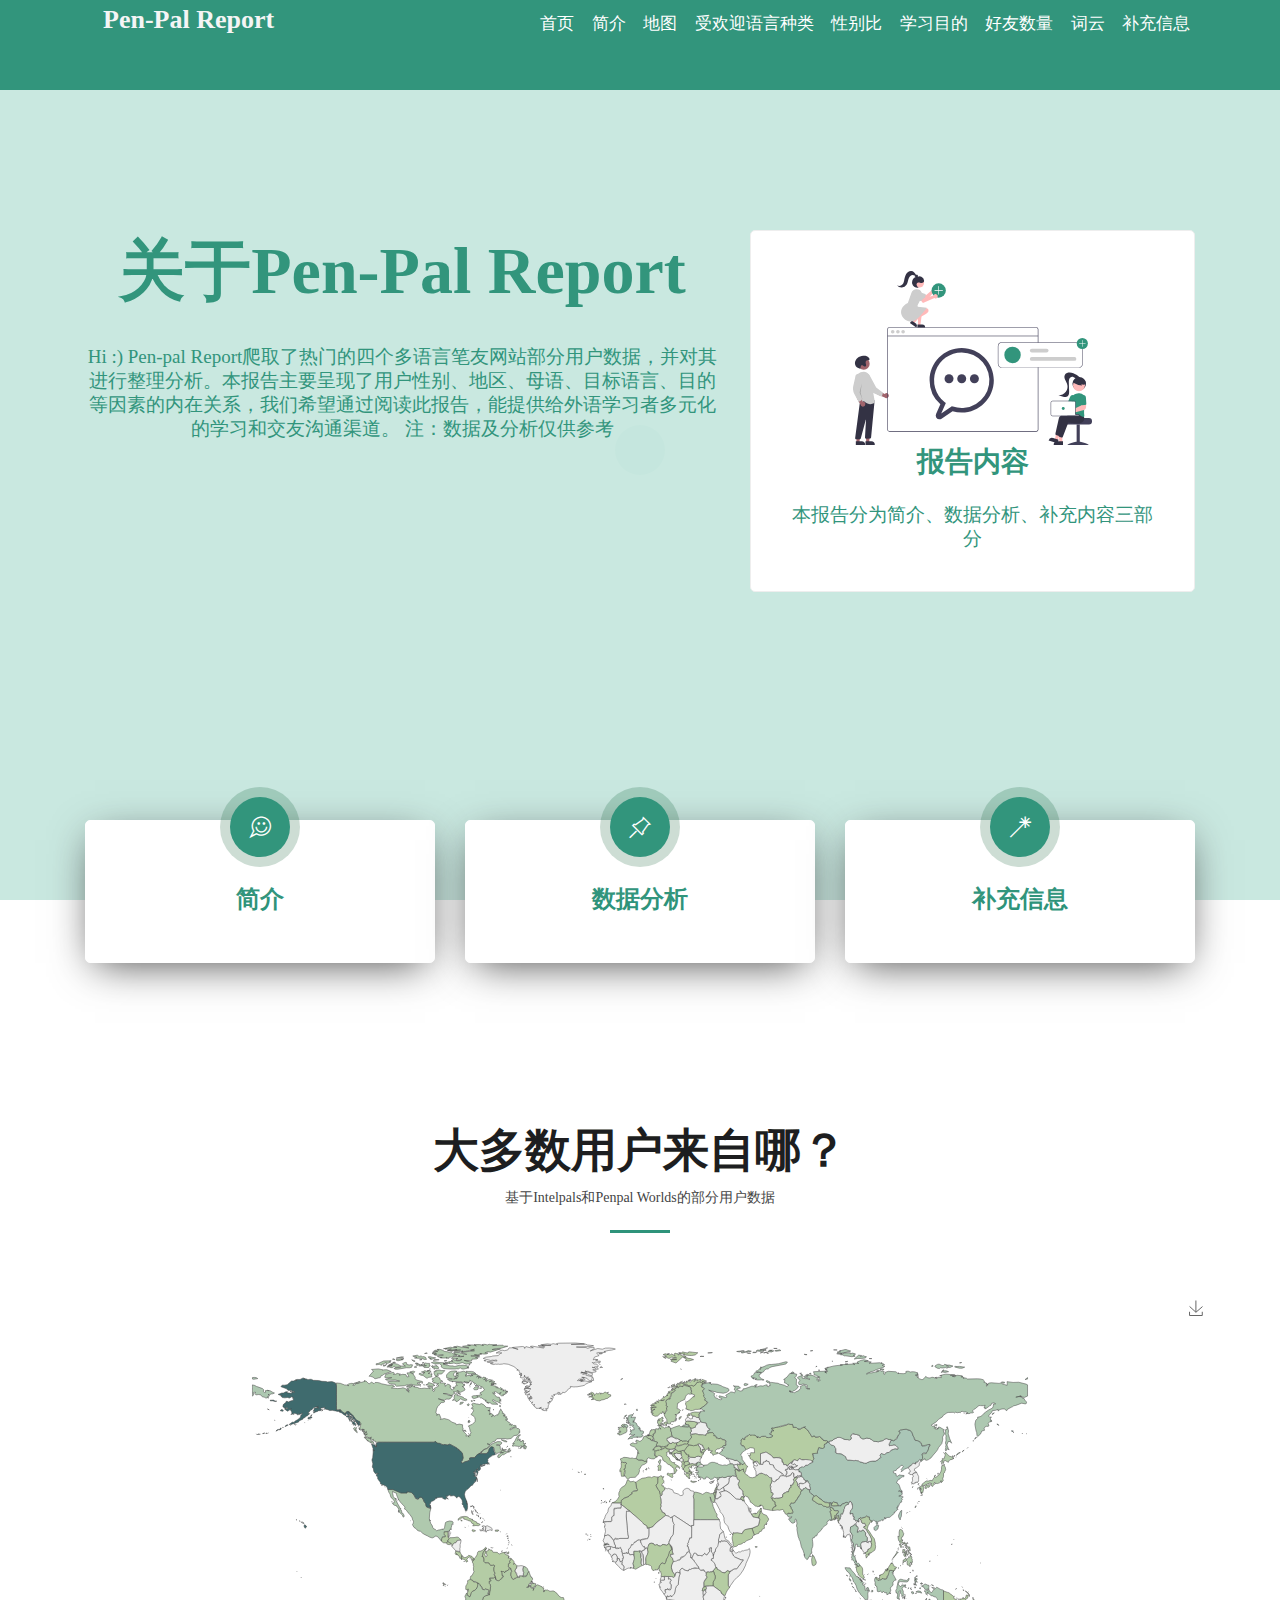
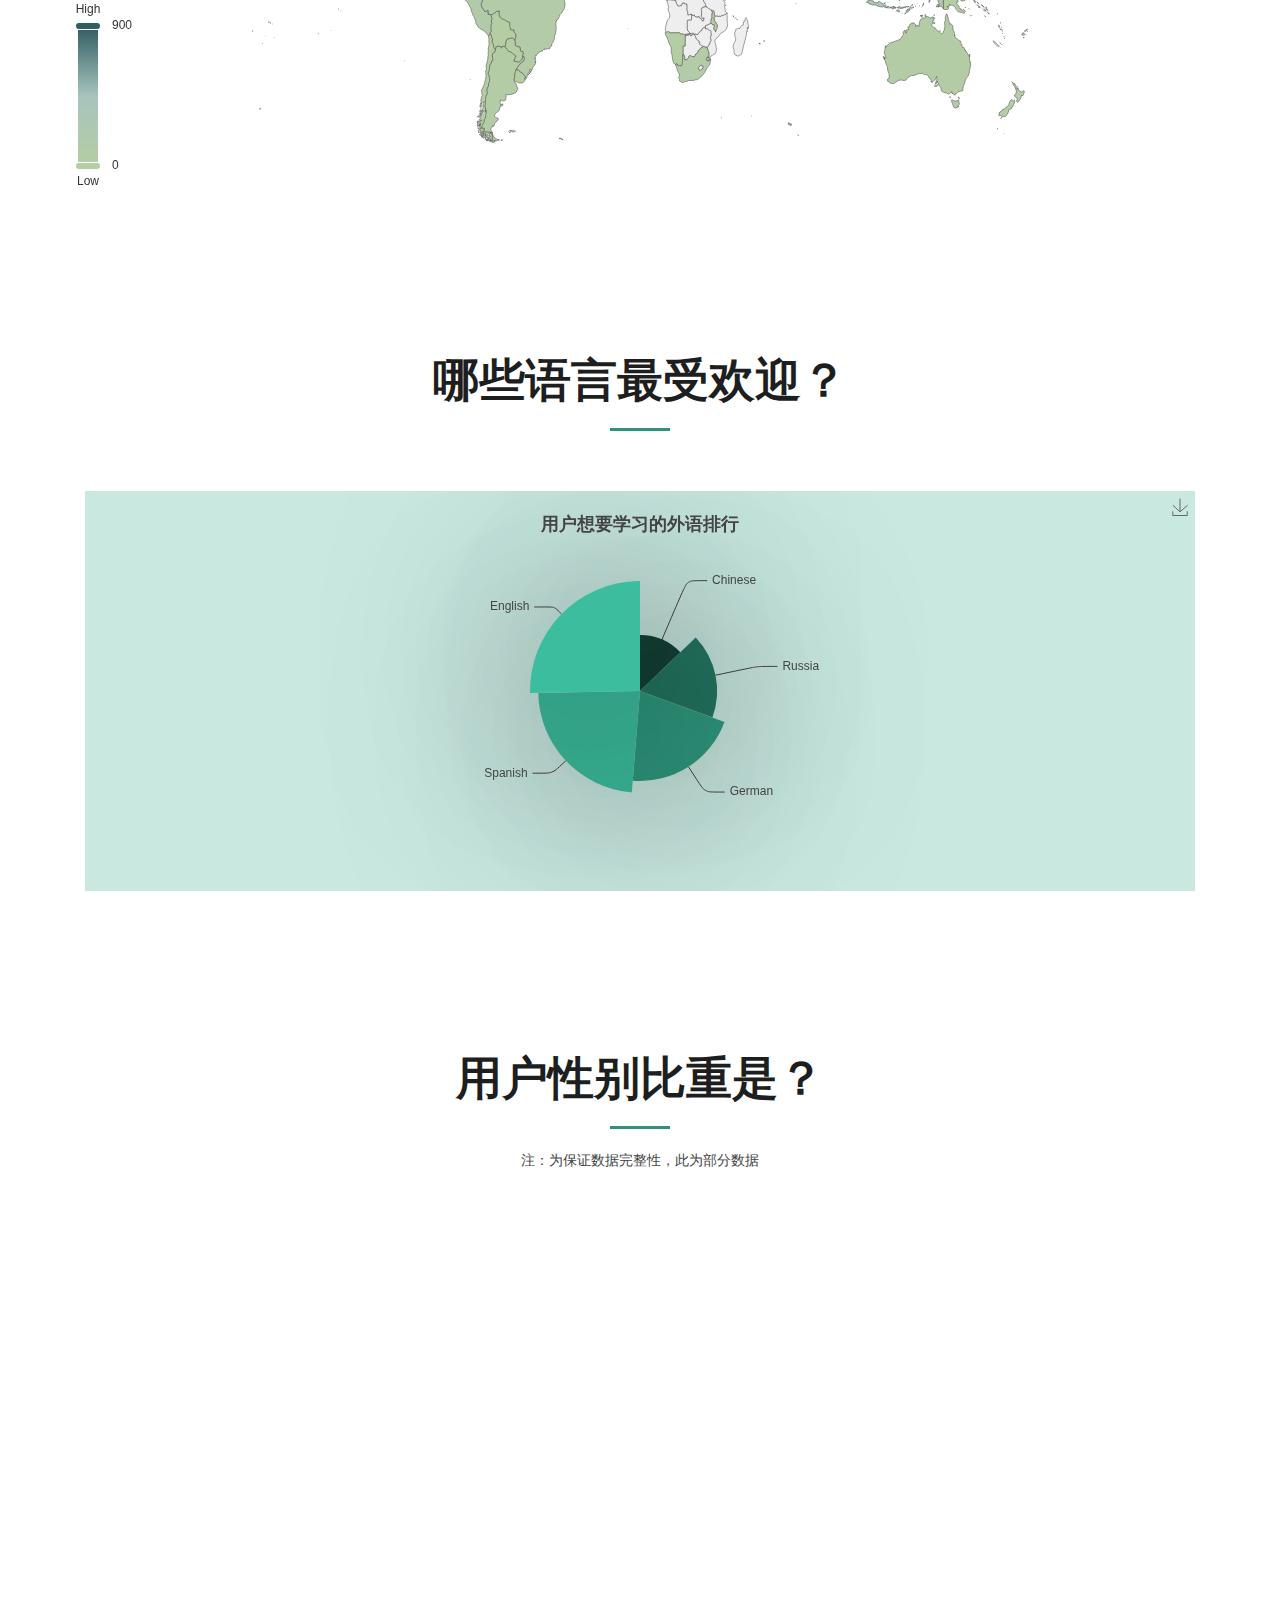
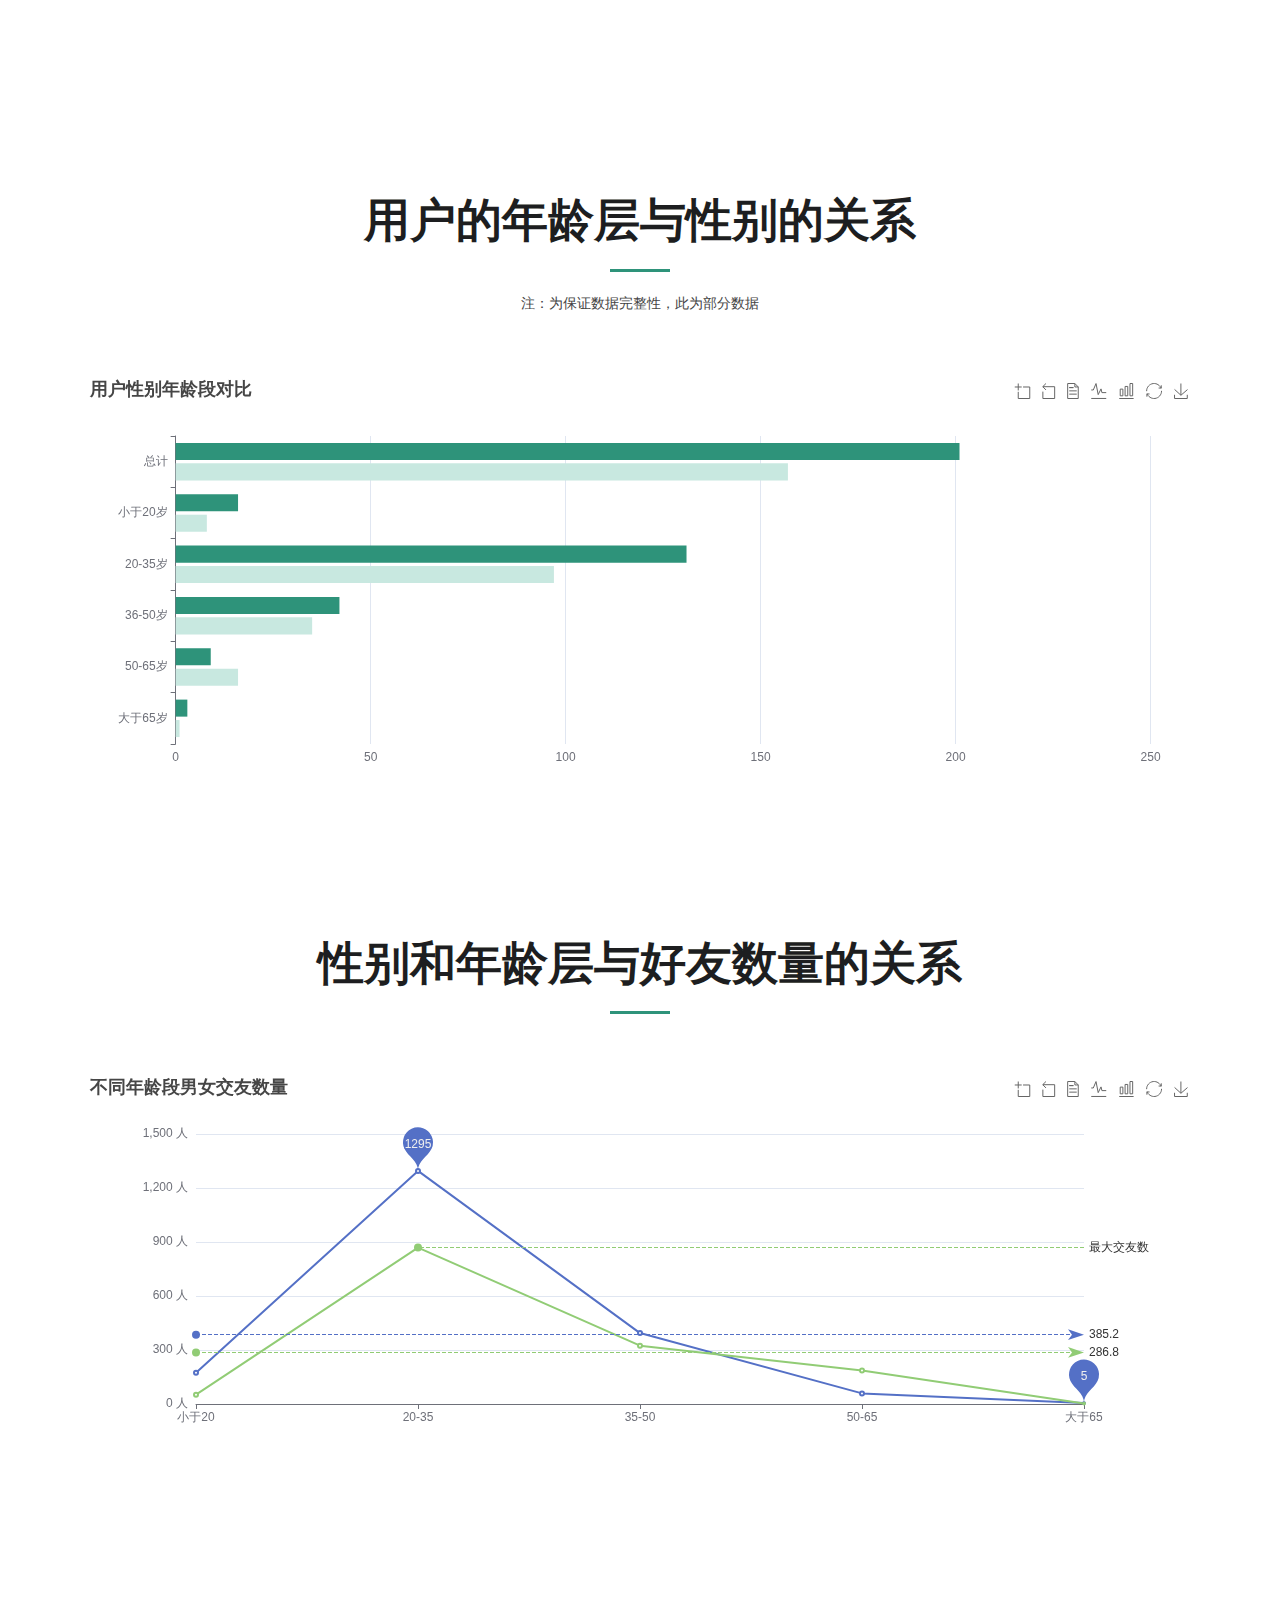
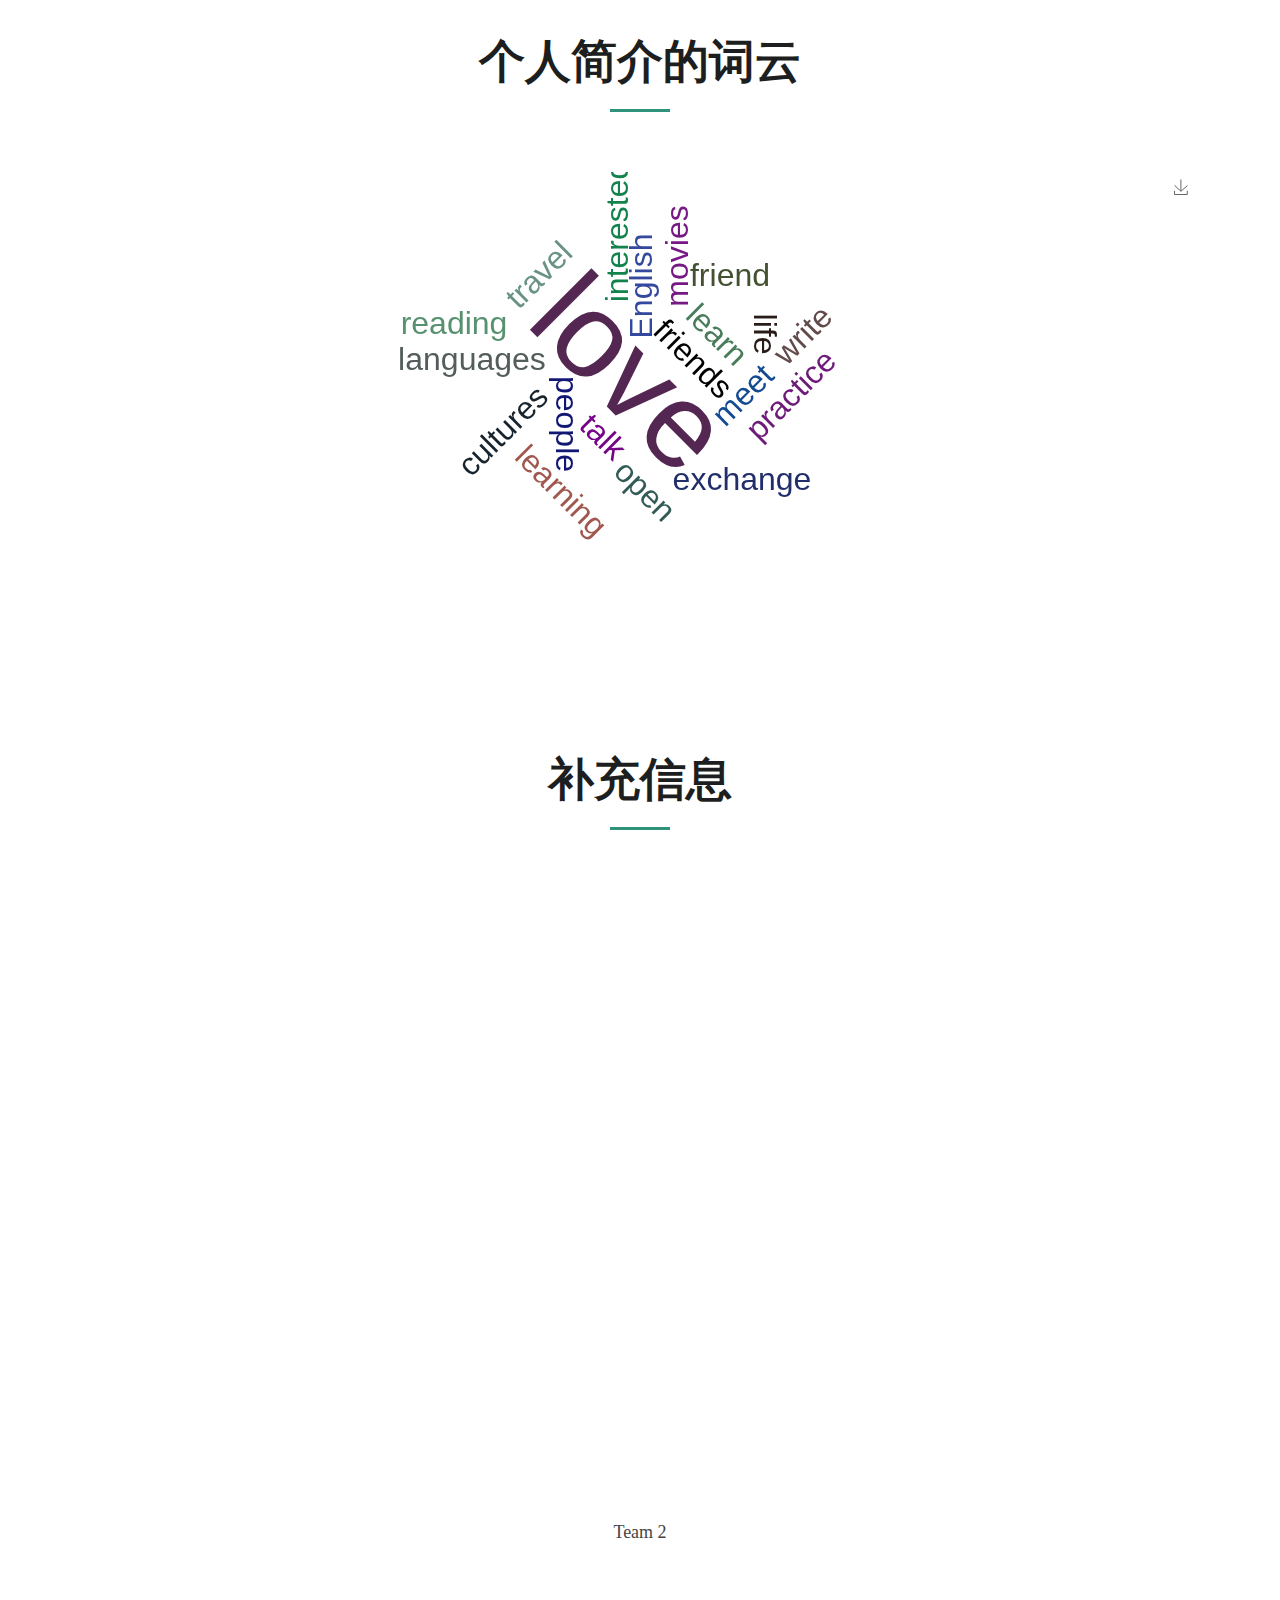
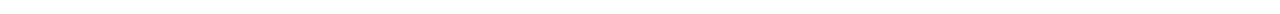
<file: index.html>
<!DOCTYPE html>
<html lang="en">

<head>
<!-- Meta -->
<meta charset="utf-8">
<meta http-equiv="X-UA-Compatible" content="IE=edge">
<meta name="viewport" content="width=device-width, initial-scale=1, shrink-to-fit=no">
<!-- The above 3 meta tags *must* come first in the head; any other head content must come *after* these tags -->
<meta name="description" content="Cryptohub - Cryptocurrency HTML Template">
<meta name="keywords" content="bitcoin, bitcoin landing, blockchain, cryptocurrency, Cryptocurrency advisor, ICO Agency, ICO Consulting, ico landing, ico template, ico token, ico website">		
<!-- SITE TITLE -->
<title>Home</title>			
<!-- Latest Bootstrap min CSS -->
<link rel="stylesheet" href="static/css/bootstrap.min.css">		
<!-- Google Font -->
<link href="static/css/3b2cb4cf8dbc4b7e96dac3964b62ba2a.css" rel="stylesheet"> 
<link href="static/css/45cea753ee254967923a2446a09d1f6c.css" rel="stylesheet"> 
<!-- Font Awesome CSS -->
<link rel="stylesheet" href="static/css/font-awesome.min.css">
<link rel="stylesheet" href="static/css/themify-icons.css">
<!--- owl carousel Css-->
<link rel="stylesheet" href="static/css/owl.carousel.css">
<link rel="stylesheet" href="static/css/owl.theme.css">
<!--slicknav Css-->
<link rel="stylesheet" href="static/css/slicknav.css">		
<!-- MAGNIFIC CSS -->
<link rel="stylesheet" href="static/css/magnific-popup.css">
<!-- animate CSS -->
<link rel="stylesheet" href="static/css/animate.css">
<!-- Popup CSS -->
<link rel="stylesheet" href="static/css/popup.css">			
<!-- Style CSS -->		
<link rel="stylesheet" href="static/css/style.css">			
<link rel="stylesheet" href="static/css/responsive.css">
<!-- 引入 ECharts 文件 -->
<script src="static/js/echarts.min.js"></script>
<script src="static/js/echarts-wordcloud.min.js"></script>	
<script src="static/js/world.js"></script>		
<!-- HTML5 shim and Respond.js IE8 support of HTML5 elements and media queries -->
<!-- WARNING: Respond.js doesn't work if you view the page via file:// -->
<!--[if lt IE 9]>
  <script src="static/js/html5shiv.min.js"></script>
  <script src="static/js/respond.min.js"></script>
<![endif]-->
</head>

<body data-spy="scroll" data-offset="80">

<!-- START PRELOADER -->
<div class="preloader">
	<div class="spinner">
		<div class="double-bounce1"></div>
		<div class="double-bounce2"></div>
	</div>
</div>
<!-- END PRELOADER -->		

<!-- START NAVBAR -->  
<div id="navigation" class="fixed-top navbar-light bg-faded site-navigation">
	<div class="container">
		<div class="row">
			<div class="col-lg-3 col-md-3 col-sm-4">
				<div class="site-logo">
					<a class="navbar-logo" href="#">Pen-Pal Report</a>
				</div>
			</div><!--- END Col -->					
			<div class="col-lg-9 col-md-9 col-sm-8">
				<div class="header_right">
					<nav id="main-menu" class="ml-auto">
						<ul>
						  <li><a href="#home">首页</a></li>
						  <li><a href="#info">简介</a></li>
						  <li><a href="#map">地图</a></li>
						  <li><a href="#language">受欢迎语言种类</a></li>								  
						  <li><a href="#gender">性别比</a></li>											
						  <li><a href="#lookfor">学习目的</a></li>								  				  
						  <li><a href="#friendnum">好友数量</a></li>									  
						  <li><a href="#wordcloud">词云</a></li>
						  <li><a href="#faq">补充信息</a></li>
						</ul>
					</nav>
					<div id="mobile_menu"></div>
				</div>
			</div><!--- END Col -->
		</div><!--- END ROW -->
	</div><!--- END CONTAINER -->
</div> 	  
<!-- END NAVBAR -->

<!-- START HOME -->
<section id="home" class="home_bg">
	<div class="container">
		<div class="row">
		  <div class="col-lg-7 col-sm-12 col-xs-12">
			<div class="hero-text">
				<h2>关于Pen-Pal Report</h2>
				 <p>Hi :)
					Pen-pal Report爬取了热门的四个多语言笔友网站部分用户数据，并对其进行整理分析。本报告主要呈现了用户性别、地区、母语、目标语言、目的等因素的内在关系，我们希望通过阅读此报告，能提供给外语学习者多元化的学习和交友沟通渠道。
				注：数据及分析仅供参考</p>
				
			</div> 
		  </div><!--- END COL -->
		  <div class="col-lg-5 col-sm-12 col-xs-12 text-center">
			<div class="buy-icons">
				<div class="ca-starts-in">
					 <img src="./static/images/friends.svg" alt="">
					<h3>报告内容</h3>
					<p>本报告分为简介、数据分析、补充内容三部分</p>
					
					<!-- <a href="#" class="btn_one">更多</a> -->
				</div>
				
			</div> 
		  </div><!--- END COL -->			  
		</div><!--- END ROW -->
	</div><!--- END CONTAINER -->
</section>
<!-- END  HOME -->
<!--Start address-->
<div  class="address_area">
	<div class="container">
		<div class="row text-center">
			<div class="col-lg-4 col-sm-6 col-xs-12 wow fadeInUp" data-wow-duration="1s" data-wow-delay="0.2s" data-wow-offset="0">
				<div class="single_address">
					<div class="address_br"><span class="ti-comments-smiley"></span></div>
					<h4>简介</h4>
					
				</div>
			</div><!--- END COL -->
			<div class="col-lg-4 col-sm-6 col-xs-12 wow fadeInUp" data-wow-duration="1s" data-wow-delay="0.3s" data-wow-offset="0">
				<div id="info" class="single_address">
					<div class="address_br"><span class="ti-pin-alt"></span></div>
					<h4>数据分析</h4>
					
				</div>
			</div><!--- END COL -->
			<div class="col-lg-4 col-sm-6 col-xs-12 wow fadeInUp" data-wow-duration="1s" data-wow-delay="0.4s" data-wow-offset="0">
				<div class="single_address">
					<div class="address_br"><span class="ti-wand"></span></div>
					<h4>补充信息</h4>
					
				</div>
			</div><!--- END COL -->	
		</div><!--- END ROW -->	
	</div><!--- END CONTAINER -->
</div>


<!-- START WHY CHOOSE US -->
<section id="map" class="why_choose_us section-padding">
   <div class="container">				
		<div class="section-title text-center">
			<h2>大多数用户来自哪？</h2>
			<p>基于Intelpals和Penpal Worlds的部分用户数据</p>
			<span></span>
			<!-- <p>Lorem ipsum dolor sit amet, consetetur sadipscing elitr, sed diam nonumy eirmod tempor invidunt ut labore et dolore magna aliquyam erat.</p>						 -->
		</div>					
		<div class="row text-center">
			<div  id='map_chart' style="width: 100%;height:500px;"></div>
			<script>
var myChart = echarts.init(document.getElementById('map_chart'));  
        option = {  
			toolbox: {
    show: true,
    feature: {
      
      saveAsImage: {},
	 
    },itemsize:19
},
            title: {  
                
                
                // sublink: 'http://esa.un.org/wpp/Excel-Data/population.htm',  
                left: 'center',  
                top: 'top'  
            },  
          
            visualMap: {  
                min: 0,  
                max: 900,  
                text:['High','Low'],  
                realtime: false,  
                calculable: true,  
                color: ['#2F5D62','#A7C4BC','#B5CDA3']  
            },  
            series: [  
                {  
                    name: '用户国家分布',  
                    type: 'map',  
                    mapType: 'world',  
                    roam: true,  
                    itemStyle:{  
                        emphasis:{label:{show:true}}  
                    },  
                    data: [  
					{name:'United States',value:'539' },
{name:'United Kingdom',value:'99' },
{name:'Canada',value:'83' },
{name:'India',value:'64' },
{name:'China',value:'57' },
{name:'Australia',value:'55' },
{name:'Turkey',value:'43' },
{name:'Brazil',value:'37' },
{name:'Mexico',value:'34' },
{name:'Indonesia',value:'31' },
{name:'Spain',value:'31' },
{name:'France',value:'30' },
{name:'Germany',value:'28' },
{name:'Philippines',value:'28' },
{name:'Russia',value:'27' },
{name:'Vietnam',value:'26' },
{name:'Sri Lanka',value:'22' },
{name:'Thailand',value:'22' },
{name:'Gambia',value:'21' },
{name:'Argentina',value:'20' },
{name:'South Korea',value:'20' },
{name:'Italy',value:'19' },
{name:'Japan',value:'17' },
{name:'Netherlands',value:'17' },
{name:'Peru',value:'16' },
{name:'Colombia',value:'14' },
{name:'Iran',value:'14' },
{name:'Morocco',value:'14' },
{name:'Poland',value:'14' },
{name:'New Zealand',value:'13' },
{name:'Chile',value:'10' },
{name:'Ireland',value:'9' },
{name:'Egypt',value:'8' },
{name:'Malaysia',value:'8' },
{name:'Ukraine',value:'8' },
{name:'Ecuador',value:'7' },
{name:'Singapore',value:'7' },
{name:'Algeria',value:'6' },
{name:'Costa Rica',value:'6' },
{name:'Uganda',value:'6' },
{name:'Belgium',value:'5' },
{name:'Finland',value:'5' },
{name:'Hungary',value:'5' },
{name:'South Africa',value:'5' },
{name:'Sweden',value:'5' },
{name:'Switzerland',value:'5' },
{name:'United Arab Emirates',value:'5' },
{name:'Uruguay',value:'5' },
{name:'Denmark',value:'4' },
{name:'Dominican Republic',value:'4' },
{name:'Kenya',value:'4' },
{name:'Pakistan',value:'4' },
{name:'Tunisia',value:'4' },
{name:'Austria',value:'3' },
{name:'Bangladesh',value:'3' },
{name:'Greece',value:'3' },
{name:'Israel',value:'3' },
{name:'Nepal',value:'3' },
{name:'Norway',value:'3' },
{name:'Portugal',value:'3' },
{name:'Romania',value:'3' },
{name:'Trinidad and Tobago',value:'3' },
{name:'Albania',value:'2' },
{name:'Bolivia',value:'2' },
{name:'Cameroon',value:'2' },
{name:'Cuba',value:'2' },
{name:'Czech Republic',value:'2' },
{name:'Estonia',value:'2' },
{name:'Ghana',value:'2' },
{name:'Guatemala',value:'2' },
{name:'Guyana',value:'2' },
{name:'Jamaica',value:'2' },
{name:'Lithuania',value:'2' },
{name:'Macedonia',value:'2' },
{name:'Nigeria',value:'2' },
{name:'Paraguay',value:'2' },
{name:'Rwanda',value:'2' },
{name:'Slovakia',value:'2' },
{name:'Venezuela',value:'2' },

{name:'Azerbaijan',value:'1' },
{name:'BARI, Italy',value:'1' },
{name:'Bhutan',value:'1' },
{name:'Brunei',value:'1' },

{name:'Croatia',value:'1' },
{name:'El Salvador',value:'1' },
{name:'Fiji',value:'1' },

{name:'Iceland',value:'1' },
{name:'Isle of Man',value:'1' },
{name:'Kazakhstan',value:'1' },
{name:'Kuwait',value:'1' },

{name:'Laos',value:'1' },
{name:'Malawi',value:'1' },
{name:'Namibia',value:'1' },

{name:'Oman',value:'1' },
{name:'Panama',value:'1' },
{name:'Papua New Guinea',value:'1' },
{name:'Puerto Rico',value:'1' },

{name:'Serbia',value:'1' },

{name:'Swaziland',value:'1' },
{name:'Taiwan',value:'1' },

{name:'Yemen',value:'1' },

					{name:'Brazil',value:31},
{name:'United States',value:290},
{name:'Thailand',value:260},
{name:'Indonesia',value:240},
{name:'Russia',value:220},
{name:'United Kingdom',value:190},
{name:'Turkey',value:180},
{name:'India',value:170},
{name:'Mexico',value:160},
{name:'Poland',value:140},
{name:'South Korea',value:120},
{name:'Japan',value:100},
{name:'Canada',value:90},
{name:'France',value:90},
{name:'Sweden',value:90},
{name:'Spain',value:70},
{name:'Germany',value:60},
{name:'Hong Kong',value:60},
{name:'South Africa',value:60},
{name:'Ghana',value:50},
{name:'Honduras',value:50},
{name:'Switzerland',value:50},
{name:'Belgium',value:40},
{name:'Denmark',value:40},
{name:'Netherlands',value:40},
{name:'India',value:30},
{name:'Hungary',value:30},
{name:'Sri Lanka',value:30},
{name:'Argentina',value:20},
{name:'Colombia',value:20},
{name:'Iran',value:20},
{name:'Morocco',value:20},
{name:'Nepal',value:20},
{name:'Singapore',value:20},
{name:'Ukraine',value:20},
{name:'Uruguay',value:20},
{name:'Thailand',value:10},
{name:'United States',value:10},
{name:'Chile',value:10},
{name:'China',value:300},
{name:'Egypt',value:100},
{name:'Ireland',value:100},
{name:'Peru',value:100},
{name:'Philippines',value:100}
                    ] 
                }  
            ]  
        };  
        myChart.setOption(option);



			</script>
			
	</div><!-- END CONTAINER -->
</section>
<!-- END WHY CHOOSE US -->					
<section id= "language" class="why_choose_us section-padding">
	<div class="container">				
		 <div class="section-title text-center">
			<h2>哪些语言最受欢迎？</h2>
			 <span></span>
			 <!-- <p>四个网站用户想要学习的外语数据</p> -->
			 <!-- <p>Lorem ipsum dolor sit amet, consetetur sadipscing elitr, sed diam nonumy eirmod tempor invidunt ut labore et dolore magna aliquyam erat.</p>						 -->
		 </div>					
		 <div class="row text-center">

	 </div>
		<div id="pop_lan" style="width: 100%;height:400px;"></div>
		<script type="text/javascript">
		var chartDom = document.getElementById('pop_lan');
		var myChart = echarts.init(chartDom);
var option;

option = {
    backgroundColor: '#C8E8E0',
	toolbox:{
		show:true,
		feature:{
			saveAsImage: {},
			 	
		},itemSize: 17
	},
    title: {
        text: '用户想要学习的外语排行',
        left: 'center',
        top: 20,
        textStyle: {
            color: '#444'
        }
    },

    tooltip: {
        trigger: 'item'
    },

    visualMap: {
        show: false,
        min: 80,
        max: 600,
        inRange: {
            colorLightness: [0, 1]
        }
    },
    series: [
        {
            name: '语言种类',
            type: 'pie',
            radius: '55%',
            center: ['50%', '50%'],
            data: [
				//数据为excel筛选统计后
                {value: 335, name: 'English'},
                {value: 310, name: 'Spanish'},
                {value: 274, name: 'German'},
                {value: 235, name: 'Russia'},
                {value: 170, name: 'Chinese'}
            ].sort(function (a, b) { return a.value - b.value; }),
            roseType: 'radius',
            label: {
                color: '#444'
            },
            labelLine: {
                lineStyle: {
                    color: '#444'
                },
                smooth: 0.2,
                length: 10,
                length2: 20
            },
            itemStyle: {
                color: '#2E937A',
                shadowBlur: 200,
                shadowColor: 'rgba(0, 0, 0, 0.5)'
            },

            animationType: 'scale',
            animationEasing: 'elasticOut',
            animationDelay: function (idx) {
                return Math.random() * 200;
            }
        }
    ]
};

option && myChart.setOption(option);
		</script>
		<!-- END CONTAINER -->
  </section>
 <section id="gender" class="why_choose_us section-padding">
	<div class="container">				
		 <div class="section-title text-center">
			<h2>用户性别比重是？</h2>
			 <span></span>
			 <p>注：为保证数据完整性，此为部分数据</p>
			 <!-- <p>Lorem ipsum dolor sit amet, consetetur sadipscing elitr, sed diam nonumy eirmod tempor invidunt ut labore et dolore magna aliquyam erat.</p>						 -->
		 </div>					
		 <div class="row text-center">					
			 
	 </div><!-- END CONTAINER -->
	 <div id="main" style="width: 100%;height:400px;"></div>
	 <script type="text/javascript">
        // 基于准备好的dom，初始化echarts实例
        var myChart = echarts.init(document.getElementById('main'));

        // 指定图表的配置项和数据
        var option = {
			toolbox: {
    show: true,
    feature: {
      dataZoom: {
        xAxisIndex: "none"
      },
      dataView: {
        readOnly: false
      },
      magicType: {
        type: ["line", "bar"]
      },
      restore: {},
      saveAsImage: {}
    }},
    
            tooltip: {},
            legend: {
                data:['male','female']
            },
            xAxis: {
                // data: ["衬衫","羊毛衫","雪纺衫","裤子","高跟鞋","袜子"]
				data:['女性','男性']

            },
            yAxis: {

			},
            series: [{
                name:'人数',
                type: 'bar',
				// color:'#2E937A',
				itemStyle: {
                color: new echarts.graphic.LinearGradient(
                    0, 0, 0, 1,
                    [
                        {offset: 0, color: '#83f6dd'},
                        {offset: 0.5, color: '#2E937A'},
                        {offset: 1, color: '#2E937A'}
                    ]
                )
            },
            emphasis: {
                itemStyle: {
                    color: new echarts.graphic.LinearGradient(
                        0, 0, 0, 1,
                        [
                            {offset: 0, color: '#52BE80'},
                            {offset: 0.7, color: '#52BE80'},
                            {offset: 1, color: '#C8E8E0'}
                        ]
                    )
                }
            },
                data:{{gender_num}}
            }]
        };

        // 使用刚指定的配置项和数据显示图表。
        myChart.setOption(option);
    </script>
 </section>
 <section id="lookfor" class="why_choose_us section-padding">
	<div class="container">				
		 <div class="section-title text-center">
			 <h2>用户的年龄层与性别的关系 </h2>
			 <span></span>
			 <p>注：为保证数据完整性，此为部分数据</p>
			 <!-- <p>Lorem ipsum dolor sit amet, consetetur sadipscing elitr, sed diam nonumy eirmod tempor invidunt ut labore et dolore magna aliquyam erat.</p>						 -->
		 </div>					
		 <div class="row text-center">					
			 
	 </div><!-- END CONTAINER -->
	 <div id ="gender_age" style="width: 100%;height:400px;"></div>
	 <script>
		  var myChart = echarts.init(document.getElementById('gender_age'));
		  option = {
			toolbox: {
    show: true,
    feature: {
      dataZoom: {
        xAxisIndex: "none"
      },
      dataView: {
        readOnly: false
      },
      magicType: {
        type: ["line", "bar"]
      },
      restore: {},
      saveAsImage: {}
    }},
			  
    title: {
        text: '用户性别年龄段对比',
    },
    tooltip: {
        trigger: 'axis',
        axisPointer: {
            type: 'shadow'
        }
    },
    legend: {
        data: ['男性', '女性']
    },
    grid: {
        left: '3%',
        right: '4%',
        bottom: '3%',
        containLabel: true
    },
    xAxis: {
        type: 'value',
        boundaryGap: [0, 0.01]
    },
    yAxis: {
        type: 'category',
        data: ['大于65岁', '50-65岁', '36-50岁', '20-35岁', '小于20岁', '总计']
    },
    series: [
        {
            name: '男',
            type: 'bar',
            data: [3, 9, 42, 131, 16, 201],
			color:'#2E937A'
			
        },
        {
            name: '女',
            type: 'bar',
            data: [1, 16, 35, 97, 8, 157],
			color:'#C8E8E0'
        }
    ]
};
		  myChart.setOption(option);
	 </script>
 </section>

 <section id="friendnum" class="why_choose_us section-padding">
	<div class="container">				
		 <div class="section-title text-center">
			 <h2>性别和年龄层与好友数量的关系</h2>
			 <span></span>
			 <!-- <p>可以把图表和年龄挂钩，拉进度条选择年龄，做不出来就单纯做个性别和朋友数量的对比图</p> -->
			 <!-- <p>Lorem ipsum dolor sit amet, consetetur sadipscing elitr, sed diam nonumy eirmod tempor invidunt ut labore et dolore magna aliquyam erat.</p>						 -->
		 </div>					
		 <div class="row text-center">					
			 
	 </div><!-- END CONTAINER -->
	 <div id="friend_gender" style="width: 100%;height:400px;"></div>
	 <script>
		 var myChart = echarts.init(document.getElementById('friend_gender'));
		 var option = {
    title: {
        text: '不同年龄段男女交友数量',

    },
    tooltip: {
        trigger: 'axis'
    },
    legend: {
        data: ['男性用户好友数量', '女性用户好友数量']
    },
    toolbox: {
        show: true,
        feature: {
            dataZoom: {
                yAxisIndex: 'none'
            },
            dataView: {readOnly: false},
            magicType: {type: ['line', 'bar']},
            restore: {},
            saveAsImage: {}
        }
    },
    xAxis: {
        type: 'category',
        boundaryGap: false,
        data: ['小于20', '20-35', '35-50', '50-65', '大于65']
    },
    yAxis: {
        type: 'value',
        axisLabel: {
            formatter: '{value} 人'
        }
    },
    series: [
        {
            name: '男生朋友数',
            type: 'line',
            data: [173, 1295, 394, 59, 5],
            markPoint: {
                data: [
                    {type: 'max', name: '最大交友数'},
                    {type: 'min', name: '最小交友数'}
                ]
            },
            markLine: {
                data: [
                    {type: 'average', name: '平均交友数'}
                ],
				
            }
        },
        {
            name: '女生朋友数',
            type: 'line',
            data: [52, 869, 324, 186, 3],
            markPoint: {
                data: [
                    {name: '最低交友数', value: -2, xAxis: 1, yAxis: -1.5}
                ]
            },
            markLine: {
                data: [
                    {type: 'average', name: '平均交友数'},
                    [{
                        symbol: 'none',
                        x: '90%',
                        yAxis: 'max'
                    }, {
                        symbol: 'circle',
                        label: {
                            position: 'start',
                            formatter: '最大交友数'
                        },
                        type: 'max',
                        name: '最高点'
                    }]
                ]
            }
        }
    ]
};
myChart.setOption(option);
	 </script>
 </section>
 <section id ="wordcloud" class="why_choose_us section-padding">
	<div class="container">				
		 <div class="section-title text-center">
			 <h2>个人简介的词云</h2>
			 <span></span>
			 <!-- <p>Lorem ipsum dolor sit amet, consetetur sadipscing elitr, sed diam nonumy eirmod tempor invidunt ut labore et dolore magna aliquyam erat.</p>						 -->
		 </div>					
		 <div id="cloud" style="width: 100%;height:400px;"></div>
		 <script type="text/javascript">
		 var chart = echarts.init(document.getElementById('cloud'));
		var option = {
			toolbox: {
    show: true,
    feature: {
     
      saveAsImage: {}
    }},
                tooltip: {},
                series: [ {
                    type: 'wordCloud',
                    gridSize: 12,
                    sizeRange: [32, 120],
                    rotationRange: [-90, 90],
                    shape: 'pentagon',
                    width: 600,
                    height: 400,
                    drawOutOfBound: true,
                    textStyle: {
                        color: function () {
                            return 'rgb(' + [
                                Math.round(Math.random() * 160),
                                Math.round(Math.random() * 160),
                                Math.round(Math.random() * 160)
                            ].join(',') + ')';
                        }
                    },
                    emphasis: {
                        textStyle: {
                            shadowBlur: 10,
                            shadowColor: '#333'
                        }
                    },
                    data: [
                        {
                            name: 'friends',
                            value: 152,
                            textStyle: {
                                color: 'black'
                            },
                            emphasis: {
                                textStyle: {
                                    color: 'red'
                                }
                            }
                        },
                        {
                            name: 'people',
                            value: 140
                        },
                        {
                            name: 'English',
                            value: 107
                        },
                        {
                            name: 'meet',
                            value: 97
                        },
                        {
                            name: 'learn',
                            value: 89
                        },
                        {
                            name: 'talk',
                            value: 76
                        },
                        {
                            name: 'languages',
                            value: 75
                        },
                        {
                            name: 'love',
                            value: 168484
                        },
                        {
                            name: 'exchange',
                            value: 59
                        },
                        {
                            name: 'cultures',
                            value: 52
                        },
                        {
                            name: 'practice',
                            value: 52
                        },
                        {
                            name: 'life',
                            value: 50
                        },
                        {
                            name: 'movies',
                            value: 46
                        },
                        {
                            name: 'learning',
                            value: 43
                        },
                        {
                            name: 'reading',
                            value: 39
                        },
                        {
                            name: 'friend',
                            value: 37
                        },
                        {
                            name: 'interested',
                            value: 34
                        },
                        {
                            name: 'open',
                            value: 34
                        },
                        {
                            name: 'write',
                            value: 34
                        },
                        {
                            name: 'travel',
                            value: 32
                        }
                    ]
                } ]
            };

            chart.setOption(option);

            // window.onresize = chart.resize;
			</script>
		 <!-- END CONTAINER -->
 </section>

	  


<!-- START FAQ -->
<section id="faq" class="faq1-area">
	<div class="container">
		<div class="section-title text-center">
			<h2>补充信息
			</h2>
			<span></span>
			
		</div>				
		<div class="row">					
			<div class="col-lg-10 offset-lg-1 col-12 wow fadeInUp" data-wow-duration="1s" data-wow-delay="0.3s" data-wow-offset="0">
			<ul class="faq-tab-menus nav nav-tabs" id="myTab" role="tablist">
				<li class="nav-item">
					<a class="nav-link active" id="development-tab" data-toggle="tab" href="#development" role="tab" aria-selected="true">工具</a>
				</li>
				<li class="nav-item">
					<a class="nav-link" id="profile-tab" data-toggle="tab" href="#design" role="tab" aria-selected="false">网站</a>
				</li>
				<li class="nav-item">
					<a class="nav-link" id="compatibility-tab" data-toggle="tab" href="#compatibility" role="tab" aria-selected="false">目的</a>
				</li>
			</ul>
			<div class="faq-tab-content tab-content" id="myTabContent">
				<div class="tab-pane fade show active" id="development" role="tabpanel">
					<div class="faq_tab" id="accordion_1">
						<div class="card active">
							<div class="card-header" id="headingOne">
								<h5 class="mb-0">
									<button class="btn btn-link" data-toggle="collapse" data-target="#collapseOne" aria-expanded="true" aria-controls="collapseOne">前端</button>
								</h5>
							</div>
							<div id="collapseOne" class="collapse show" aria-labelledby="headingOne" data-parent="#accordion_1">
								<div class="card-body">
									html+css+js 无框架 整体设计采用绿色和白色为主色调<br/>
									通过ECharts进行数据可视化处理
								</div>
							</div>
						</div>
						<div class="card">
							<div class="card-header" id="headingTwo">
								<h5 class="mb-0">
									<button class="btn btn-link collapsed" data-toggle="collapse" data-target="#collapseTwo" aria-expanded="false" aria-controls="collapseTwo">后端</button>
								</h5>
							</div>
							<div id="collapseTwo" class="collapse" aria-labelledby="headingTwo" data-parent="#accordion_1">
								<div class="card-body">
									使用flask进行后端搭建
								</div>
							</div>
						</div>
						
						
					</div>
				</div>
				<div class="tab-pane fade" id="design" role="tabpanel">
					<div class="faq_tab" id="accordion_2">
						<div class="card">
							<div class="card-header" id="heading2Two">
								<h5 class="mb-0">
									<button class="btn btn-link collapsed" data-toggle="collapse" data-target="#collapse2Two" aria-expanded="false" aria-controls="collapse2Two">InterPals</button>
								</h5>
							</div>
							<div id="collapse2Two" class="collapse" aria-labelledby="heading2Two" data-parent="#accordion_2">
								<div class="card-body">
									Created in April 1998, the site began as the "International Penpal Page." A friendly forum for people to find email and postal penpals from around the world, the page quickly became so popular that it was rebuilt from the ground up in 1999 and renamed InterPals. 
									<br><a href="https://www.interpals.net/ " target="_blank">https://www.interpals.net/</a>

								</div>
							</div>
						</div>
						<div class="card">
							<div class="card-header" id="heading2Three">
								<h5 class="mb-0">
									<button class="btn btn-link collapsed" data-toggle="collapse" data-target="#collapse2Three" aria-expanded="false" aria-controls="collapse2Three">Pen Pal World</button>
								</h5>
							</div>
							<div id="collapse2Three" class="collapse" aria-labelledby="heading2Three" data-parent="#accordion_2">
								<div class="card-body">
									PenPal World was born on February 1998 out of an idea of one person on a sleepless night. Since then it served almost 3 million members from every single country found on this planet. Alone in 2015 PenPal World served at total of 101,413,983 pages.
									<br>	<a href="https://penpalworld.com/" target="_blank">https://penpalworld.com/</a>
								</div>
							</div>
						</div>
						<div class="card">
							<div class="card-header" id="heading3Four">
								<h5 class="mb-0">
									<button class="btn btn-link collapsed" data-toggle="collapse" data-target="#collapse2Four" aria-expanded="false" aria-controls="collapse2Four">Postcrossing</button>
								</h5>
							</div>
							<div id="collapse2Four" class="collapse" aria-labelledby="heading3Four" data-parent="#accordion_2">
								<div class="card-body">
									It's a project that allows you to send postcards and receive postcards back from random people around the world. 
									That's real postcards, not electronic!
									<br><a href="https://www.postcrossing.com/" target="_blank">https://www.postcrossing.com/</a></div>
							</div>
						</div>
						<div class="card">
							<div class="card-header" id="heading4Five">
								<h5 class="mb-0">
									<button class="btn btn-link collapsed" data-toggle="collapse" data-target="#collapse2Five" aria-expanded="false" aria-controls="collapse2Five">My Language Exchange</button>
								</h5>
							</div>
							<div id="collapse2Five" class="collapse" aria-labelledby="heading4Five" data-parent="#accordion_2">
								<div class="card-body">
									MyLanguageExchange.com uses the Cormier method of language exchange that has been proven for 3 years at the C.E.L.M. language school in Montreal, Canada. In this method, small mixed groups of native speakers of two languages spend half the time speaking in one language and half the time in the other language. Activities are structured to ensure all areas of language acquisition are exercised such as vocabulary, pronunciation and listening comprehension. In addition, the activities in the Cormier method are designed to enable students to discover the "conversation culture" - how native speakers of the other culture interact. The method relies on ensuring the students have fun and are relaxed to make language practice more enjoyable and therefore more effective.
									<br><a href="https://mylanguageexchange.com/" target="_blank">https://mylanguageexchange.com/</a></div>
									
							</div>
						</div>
					</div>
				</div>
				<div class="tab-pane fade" id="compatibility" role="tabpanel">
					<div class="faq_tab" id="accordion_3">
						<div class="card">
							<div class="card-header" id="heading4Three">
								<h5 class="mb-0">
									<button class="btn btn-link collapsed" data-toggle="collapse" data-target="#collapse3Three" aria-expanded="false" aria-controls="collapse3Three">为什么选择做这个主题？</button>
								</h5>
							</div>
							<div id="collapse3Three" class="collapse" aria-labelledby="heading4Three" data-parent="#accordion_3">
								<div class="card-body">
									在语言的学习中，交流是很重要的，所以我们小组想到了这么一个主题，可以在呈现一些趣味分析的同时，向大家介绍多元化练习语言的平台。
								</div>
							</div>
						</div>
					
					</div>
				</div>
			</div>
			</div><!-- END COL  -->					
		</div><!--END  ROW  -->
	</div><!-- END CONTAINER  -->
</section>
<!-- END FAQ -->
	

<!-- START FOOTER -->
<div class="footer">
	<div class="container">		
		<div class="row">						
			<div class="col-lg-12 col-sm-12 col-xs-12 text-center">
				<div class="footer_logo">
					<p>Team 2</p>
				</div>
				
											
			</div><!--- END COL -->							
		</div><!--- END ROW -->					
	</div><!--- END CONTAINER -->
</div>
<!-- END FOOTER -->				

<!-- Latest jQuery -->
	<script src="static/js/jquery-1.12.4.min.js"></script>
<!-- Latest compiled and minified Bootstrap -->
	<script src="static/js/bootstrap.min.js"></script>
<!-- modernizer JS -->		
	<script src="static/js/modernizr-2.8.3.min.js"></script>					
<!-- owl-carousel min js  -->
	<script src="static/js/owl.carousel.min.js"></script>
<!-- jquery counterup -->
	<script src="static/js/jquery.counterup.min.js"></script>	
	<script src="static/js/countdown.js"></script>	
<!-- jquery nav -->
	<script src="static/js/jquery.nav.js"></script>	
<!-- jquery.slicknav -->
	<script src="static/js/jquery.slicknav.js"></script>			
<!-- jquery.smooth-scroll -->
	<script src="static/js/smooth-scroll.js"></script>			
<!-- magnific-popup js -->               
	<script src="static/js/jquery.magnific-popup.min.js"></script>				
<!-- scrolltopcontrol js -->
	<script src="static/js/scrolltopcontrol.js"></script>	
<!-- WOW - Reveal Animations When You Scroll -->
	<script src="static/js/wow.min.js"></script>			
<!-- jquery leanModal min js -->
	<script src="static/js/jquery.leanmodal.min.js"></script>		
<!-- login js -->
	<script src="static/js/login.js"></script>
<!-- scripts js -->
	<script src="static/js/scripts.js"></script>
</body>
</html>
</file>
<file: static/css/3b2cb4cf8dbc4b7e96dac3964b62ba2a.css>
﻿/* cyrillic */
@font-face {
  font-family: 'Jost';
  font-style: normal;
  font-weight: 300;
  font-display: swap;
  src: url(../fonts/92zatbhpnqw73odd4iyl.woff2) format('woff2');
  unicode-range: U+0400-045F, U+0490-0491, U+04B0-04B1, U+2116;
}
/* latin-ext */
@font-face {
  font-family: 'Jost';
  font-style: normal;
  font-weight: 300;
  font-display: swap;
  src: url(../fonts/92zatbhpnqw73ord4iyl.woff2) format('woff2');
  unicode-range: U+0100-024F, U+0259, U+1E00-1EFF, U+2020, U+20A0-20AB, U+20AD-20CF, U+2113, U+2C60-2C7F, U+A720-A7FF;
}
/* latin */
@font-face {
  font-family: 'Jost';
  font-style: normal;
  font-weight: 300;
  font-display: swap;
  src: url(../fonts/92zatbhpnqw73otd4g.woff2) format('woff2');
  unicode-range: U+0000-00FF, U+0131, U+0152-0153, U+02BB-02BC, U+02C6, U+02DA, U+02DC, U+2000-206F, U+2074, U+20AC, U+2122, U+2191, U+2193, U+2212, U+2215, U+FEFF, U+FFFD;
}
/* cyrillic */
@font-face {
  font-family: 'Jost';
  font-style: normal;
  font-weight: 400;
  font-display: swap;
  src: url(../fonts/92zatbhpnqw73odd4iyl.woff2) format('woff2');
  unicode-range: U+0400-045F, U+0490-0491, U+04B0-04B1, U+2116;
}
/* latin-ext */
@font-face {
  font-family: 'Jost';
  font-style: normal;
  font-weight: 400;
  font-display: swap;
  src: url(../fonts/92zatbhpnqw73ord4iyl.woff2) format('woff2');
  unicode-range: U+0100-024F, U+0259, U+1E00-1EFF, U+2020, U+20A0-20AB, U+20AD-20CF, U+2113, U+2C60-2C7F, U+A720-A7FF;
}
/* latin */
@font-face {
  font-family: 'Jost';
  font-style: normal;
  font-weight: 400;
  font-display: swap;
  src: url(../fonts/92zatbhpnqw73otd4g.woff2) format('woff2');
  unicode-range: U+0000-00FF, U+0131, U+0152-0153, U+02BB-02BC, U+02C6, U+02DA, U+02DC, U+2000-206F, U+2074, U+20AC, U+2122, U+2191, U+2193, U+2212, U+2215, U+FEFF, U+FFFD;
}
/* cyrillic */
@font-face {
  font-family: 'Jost';
  font-style: normal;
  font-weight: 500;
  font-display: swap;
  src: url(../fonts/92zatbhpnqw73odd4iyl.woff2) format('woff2');
  unicode-range: U+0400-045F, U+0490-0491, U+04B0-04B1, U+2116;
}
/* latin-ext */
@font-face {
  font-family: 'Jost';
  font-style: normal;
  font-weight: 500;
  font-display: swap;
  src: url(../fonts/92zatbhpnqw73ord4iyl.woff2) format('woff2');
  unicode-range: U+0100-024F, U+0259, U+1E00-1EFF, U+2020, U+20A0-20AB, U+20AD-20CF, U+2113, U+2C60-2C7F, U+A720-A7FF;
}
/* latin */
@font-face {
  font-family: 'Jost';
  font-style: normal;
  font-weight: 500;
  font-display: swap;
  src: url(../fonts/92zatbhpnqw73otd4g.woff2) format('woff2');
  unicode-range: U+0000-00FF, U+0131, U+0152-0153, U+02BB-02BC, U+02C6, U+02DA, U+02DC, U+2000-206F, U+2074, U+20AC, U+2122, U+2191, U+2193, U+2212, U+2215, U+FEFF, U+FFFD;
}
/* cyrillic */
@font-face {
  font-family: 'Jost';
  font-style: normal;
  font-weight: 600;
  font-display: swap;
  src: url(../fonts/92zatbhpnqw73odd4iyl.woff2) format('woff2');
  unicode-range: U+0400-045F, U+0490-0491, U+04B0-04B1, U+2116;
}
/* latin-ext */
@font-face {
  font-family: 'Jost';
  font-style: normal;
  font-weight: 600;
  font-display: swap;
  src: url(../fonts/92zatbhpnqw73ord4iyl.woff2) format('woff2');
  unicode-range: U+0100-024F, U+0259, U+1E00-1EFF, U+2020, U+20A0-20AB, U+20AD-20CF, U+2113, U+2C60-2C7F, U+A720-A7FF;
}
/* latin */
@font-face {
  font-family: 'Jost';
  font-style: normal;
  font-weight: 600;
  font-display: swap;
  src: url(../fonts/92zatbhpnqw73otd4g.woff2) format('woff2');
  unicode-range: U+0000-00FF, U+0131, U+0152-0153, U+02BB-02BC, U+02C6, U+02DA, U+02DC, U+2000-206F, U+2074, U+20AC, U+2122, U+2191, U+2193, U+2212, U+2215, U+FEFF, U+FFFD;
}
/* cyrillic */
@font-face {
  font-family: 'Jost';
  font-style: normal;
  font-weight: 700;
  font-display: swap;
  src: url(../fonts/92zatbhpnqw73odd4iyl.woff2) format('woff2');
  unicode-range: U+0400-045F, U+0490-0491, U+04B0-04B1, U+2116;
}
/* latin-ext */
@font-face {
  font-family: 'Jost';
  font-style: normal;
  font-weight: 700;
  font-display: swap;
  src: url(../fonts/92zatbhpnqw73ord4iyl.woff2) format('woff2');
  unicode-range: U+0100-024F, U+0259, U+1E00-1EFF, U+2020, U+20A0-20AB, U+20AD-20CF, U+2113, U+2C60-2C7F, U+A720-A7FF;
}
/* latin */
@font-face {
  font-family: 'Jost';
  font-style: normal;
  font-weight: 700;
  font-display: swap;
  src: url(../fonts/92zatbhpnqw73otd4g.woff2) format('woff2');
  unicode-range: U+0000-00FF, U+0131, U+0152-0153, U+02BB-02BC, U+02C6, U+02DA, U+02DC, U+2000-206F, U+2074, U+20AC, U+2122, U+2191, U+2193, U+2212, U+2215, U+FEFF, U+FFFD;
}
/* cyrillic */
@font-face {
  font-family: 'Jost';
  font-style: normal;
  font-weight: 800;
  font-display: swap;
  src: url(../fonts/92zatbhpnqw73odd4iyl.woff2) format('woff2');
  unicode-range: U+0400-045F, U+0490-0491, U+04B0-04B1, U+2116;
}
/* latin-ext */
@font-face {
  font-family: 'Jost';
  font-style: normal;
  font-weight: 800;
  font-display: swap;
  src: url(../fonts/92zatbhpnqw73ord4iyl.woff2) format('woff2');
  unicode-range: U+0100-024F, U+0259, U+1E00-1EFF, U+2020, U+20A0-20AB, U+20AD-20CF, U+2113, U+2C60-2C7F, U+A720-A7FF;
}
/* latin */
@font-face {
  font-family: 'Jost';
  font-style: normal;
  font-weight: 800;
  font-display: swap;
  src: url(../fonts/92zatbhpnqw73otd4g.woff2) format('woff2');
  unicode-range: U+0000-00FF, U+0131, U+0152-0153, U+02BB-02BC, U+02C6, U+02DA, U+02DC, U+2000-206F, U+2074, U+20AC, U+2122, U+2191, U+2193, U+2212, U+2215, U+FEFF, U+FFFD;
}
/* cyrillic */
@font-face {
  font-family: 'Jost';
  font-style: normal;
  font-weight: 900;
  font-display: swap;
  src: url(../fonts/92zatbhpnqw73odd4iyl.woff2) format('woff2');
  unicode-range: U+0400-045F, U+0490-0491, U+04B0-04B1, U+2116;
}
/* latin-ext */
@font-face {
  font-family: 'Jost';
  font-style: normal;
  font-weight: 900;
  font-display: swap;
  src: url(../fonts/92zatbhpnqw73ord4iyl.woff2) format('woff2');
  unicode-range: U+0100-024F, U+0259, U+1E00-1EFF, U+2020, U+20A0-20AB, U+20AD-20CF, U+2113, U+2C60-2C7F, U+A720-A7FF;
}
/* latin */
@font-face {
  font-family: 'Jost';
  font-style: normal;
  font-weight: 900;
  font-display: swap;
  src: url(../fonts/92zatbhpnqw73otd4g.woff2) format('woff2');
  unicode-range: U+0000-00FF, U+0131, U+0152-0153, U+02BB-02BC, U+02C6, U+02DA, U+02DC, U+2000-206F, U+2074, U+20AC, U+2122, U+2191, U+2193, U+2212, U+2215, U+FEFF, U+FFFD;
}
</file>
<file: static/css/45cea753ee254967923a2446a09d1f6c.css>
﻿/* devanagari */
@font-face {
  font-family: 'Poppins';
  font-style: normal;
  font-weight: 300;
  font-display: swap;
  src: url(../fonts/pxibyp8kv8jhgfvrldz8z11lfc-k.woff2) format('woff2');
  unicode-range: U+0900-097F, U+1CD0-1CF6, U+1CF8-1CF9, U+200C-200D, U+20A8, U+20B9, U+25CC, U+A830-A839, U+A8E0-A8FB;
}
/* latin-ext */
@font-face {
  font-family: 'Poppins';
  font-style: normal;
  font-weight: 300;
  font-display: swap;
  src: url(../fonts/pxibyp8kv8jhgfvrldz8z1jlfc-k.woff2) format('woff2');
  unicode-range: U+0100-024F, U+0259, U+1E00-1EFF, U+2020, U+20A0-20AB, U+20AD-20CF, U+2113, U+2C60-2C7F, U+A720-A7FF;
}
/* latin */
@font-face {
  font-family: 'Poppins';
  font-style: normal;
  font-weight: 300;
  font-display: swap;
  src: url(../fonts/pxibyp8kv8jhgfvrldz8z1xlfq.woff2) format('woff2');
  unicode-range: U+0000-00FF, U+0131, U+0152-0153, U+02BB-02BC, U+02C6, U+02DA, U+02DC, U+2000-206F, U+2074, U+20AC, U+2122, U+2191, U+2193, U+2212, U+2215, U+FEFF, U+FFFD;
}
/* devanagari */
@font-face {
  font-family: 'Poppins';
  font-style: normal;
  font-weight: 400;
  font-display: swap;
  src: url(../fonts/pxieyp8kv8jhgfvrjjbecmne.woff2) format('woff2');
  unicode-range: U+0900-097F, U+1CD0-1CF6, U+1CF8-1CF9, U+200C-200D, U+20A8, U+20B9, U+25CC, U+A830-A839, U+A8E0-A8FB;
}
/* latin-ext */
@font-face {
  font-family: 'Poppins';
  font-style: normal;
  font-weight: 400;
  font-display: swap;
  src: url(../fonts/pxieyp8kv8jhgfvrjjnecmne.woff2) format('woff2');
  unicode-range: U+0100-024F, U+0259, U+1E00-1EFF, U+2020, U+20A0-20AB, U+20AD-20CF, U+2113, U+2C60-2C7F, U+A720-A7FF;
}
/* latin */
@font-face {
  font-family: 'Poppins';
  font-style: normal;
  font-weight: 400;
  font-display: swap;
  src: url(../fonts/pxieyp8kv8jhgfvrjjfecg.woff2) format('woff2');
  unicode-range: U+0000-00FF, U+0131, U+0152-0153, U+02BB-02BC, U+02C6, U+02DA, U+02DC, U+2000-206F, U+2074, U+20AC, U+2122, U+2191, U+2193, U+2212, U+2215, U+FEFF, U+FFFD;
}
/* devanagari */
@font-face {
  font-family: 'Poppins';
  font-style: normal;
  font-weight: 500;
  font-display: swap;
  src: url(../fonts/pxibyp8kv8jhgfvrlgt9z11lfc-k.woff2) format('woff2');
  unicode-range: U+0900-097F, U+1CD0-1CF6, U+1CF8-1CF9, U+200C-200D, U+20A8, U+20B9, U+25CC, U+A830-A839, U+A8E0-A8FB;
}
/* latin-ext */
@font-face {
  font-family: 'Poppins';
  font-style: normal;
  font-weight: 500;
  font-display: swap;
  src: url(../fonts/pxibyp8kv8jhgfvrlgt9z1jlfc-k.woff2) format('woff2');
  unicode-range: U+0100-024F, U+0259, U+1E00-1EFF, U+2020, U+20A0-20AB, U+20AD-20CF, U+2113, U+2C60-2C7F, U+A720-A7FF;
}
/* latin */
@font-face {
  font-family: 'Poppins';
  font-style: normal;
  font-weight: 500;
  font-display: swap;
  src: url(../fonts/pxibyp8kv8jhgfvrlgt9z1xlfq.woff2) format('woff2');
  unicode-range: U+0000-00FF, U+0131, U+0152-0153, U+02BB-02BC, U+02C6, U+02DA, U+02DC, U+2000-206F, U+2074, U+20AC, U+2122, U+2191, U+2193, U+2212, U+2215, U+FEFF, U+FFFD;
}
/* devanagari */
@font-face {
  font-family: 'Poppins';
  font-style: normal;
  font-weight: 600;
  font-display: swap;
  src: url(../fonts/pxibyp8kv8jhgfvrlej6z11lfc-k.woff2) format('woff2');
  unicode-range: U+0900-097F, U+1CD0-1CF6, U+1CF8-1CF9, U+200C-200D, U+20A8, U+20B9, U+25CC, U+A830-A839, U+A8E0-A8FB;
}
/* latin-ext */
@font-face {
  font-family: 'Poppins';
  font-style: normal;
  font-weight: 600;
  font-display: swap;
  src: url(../fonts/pxibyp8kv8jhgfvrlej6z1jlfc-k.woff2) format('woff2');
  unicode-range: U+0100-024F, U+0259, U+1E00-1EFF, U+2020, U+20A0-20AB, U+20AD-20CF, U+2113, U+2C60-2C7F, U+A720-A7FF;
}
/* latin */
@font-face {
  font-family: 'Poppins';
  font-style: normal;
  font-weight: 600;
  font-display: swap;
  src: url(../fonts/pxibyp8kv8jhgfvrlej6z1xlfq.woff2) format('woff2');
  unicode-range: U+0000-00FF, U+0131, U+0152-0153, U+02BB-02BC, U+02C6, U+02DA, U+02DC, U+2000-206F, U+2074, U+20AC, U+2122, U+2191, U+2193, U+2212, U+2215, U+FEFF, U+FFFD;
}
/* devanagari */
@font-face {
  font-family: 'Poppins';
  font-style: normal;
  font-weight: 700;
  font-display: swap;
  src: url(../fonts/pxibyp8kv8jhgfvrlcz7z11lfc-k.woff2) format('woff2');
  unicode-range: U+0900-097F, U+1CD0-1CF6, U+1CF8-1CF9, U+200C-200D, U+20A8, U+20B9, U+25CC, U+A830-A839, U+A8E0-A8FB;
}
/* latin-ext */
@font-face {
  font-family: 'Poppins';
  font-style: normal;
  font-weight: 700;
  font-display: swap;
  src: url(../fonts/pxibyp8kv8jhgfvrlcz7z1jlfc-k.woff2) format('woff2');
  unicode-range: U+0100-024F, U+0259, U+1E00-1EFF, U+2020, U+20A0-20AB, U+20AD-20CF, U+2113, U+2C60-2C7F, U+A720-A7FF;
}
/* latin */
@font-face {
  font-family: 'Poppins';
  font-style: normal;
  font-weight: 700;
  font-display: swap;
  src: url(../fonts/pxibyp8kv8jhgfvrlcz7z1xlfq.woff2) format('woff2');
  unicode-range: U+0000-00FF, U+0131, U+0152-0153, U+02BB-02BC, U+02C6, U+02DA, U+02DC, U+2000-206F, U+2074, U+20AC, U+2122, U+2191, U+2193, U+2212, U+2215, U+FEFF, U+FFFD;
}
</file>
<file: static/css/themify-icons.css>
﻿@font-face {
	font-family: 'themify';
	src:url('../fonts/themify.eot');
	src:url('../fonts/themify.eot') format('embedded-opentype'),
		url('../fonts/themify.woff') format('woff'),
		url('../fonts/themify.ttf') format('truetype'),
		url('../fonts/themify.svg') format('svg');
	font-weight: normal;
	font-style: normal;
}

[class^="ti-"], [class*=" ti-"] {
	font-family: 'themify';
	speak: none;
	font-style: normal;
	font-weight: normal;
	font-variant: normal;
	text-transform: none;
	line-height: 1;

	/* Better Font Rendering =========== */
	-webkit-font-smoothing: antialiased;
	-moz-osx-font-smoothing: grayscale;
}

.ti-wand:before {
	content: "\e600";
}
.ti-volume:before {
	content: "\e601";
}
.ti-user:before {
	content: "\e602";
}
.ti-unlock:before {
	content: "\e603";
}
.ti-unlink:before {
	content: "\e604";
}
.ti-trash:before {
	content: "\e605";
}
.ti-thought:before {
	content: "\e606";
}
.ti-target:before {
	content: "\e607";
}
.ti-tag:before {
	content: "\e608";
}
.ti-tablet:before {
	content: "\e609";
}
.ti-star:before {
	content: "\e60a";
}
.ti-spray:before {
	content: "\e60b";
}
.ti-signal:before {
	content: "\e60c";
}
.ti-shopping-cart:before {
	content: "\e60d";
}
.ti-shopping-cart-full:before {
	content: "\e60e";
}
.ti-settings:before {
	content: "\e60f";
}
.ti-search:before {
	content: "\e610";
}
.ti-zoom-in:before {
	content: "\e611";
}
.ti-zoom-out:before {
	content: "\e612";
}
.ti-cut:before {
	content: "\e613";
}
.ti-ruler:before {
	content: "\e614";
}
.ti-ruler-pencil:before {
	content: "\e615";
}
.ti-ruler-alt:before {
	content: "\e616";
}
.ti-bookmark:before {
	content: "\e617";
}
.ti-bookmark-alt:before {
	content: "\e618";
}
.ti-reload:before {
	content: "\e619";
}
.ti-plus:before {
	content: "\e61a";
}
.ti-pin:before {
	content: "\e61b";
}
.ti-pencil:before {
	content: "\e61c";
}
.ti-pencil-alt:before {
	content: "\e61d";
}
.ti-paint-roller:before {
	content: "\e61e";
}
.ti-paint-bucket:before {
	content: "\e61f";
}
.ti-na:before {
	content: "\e620";
}
.ti-mobile:before {
	content: "\e621";
}
.ti-minus:before {
	content: "\e622";
}
.ti-medall:before {
	content: "\e623";
}
.ti-medall-alt:before {
	content: "\e624";
}
.ti-marker:before {
	content: "\e625";
}
.ti-marker-alt:before {
	content: "\e626";
}
.ti-arrow-up:before {
	content: "\e627";
}
.ti-arrow-right:before {
	content: "\e628";
}
.ti-arrow-left:before {
	content: "\e629";
}
.ti-arrow-down:before {
	content: "\e62a";
}
.ti-lock:before {
	content: "\e62b";
}
.ti-location-arrow:before {
	content: "\e62c";
}
.ti-link:before {
	content: "\e62d";
}
.ti-layout:before {
	content: "\e62e";
}
.ti-layers:before {
	content: "\e62f";
}
.ti-layers-alt:before {
	content: "\e630";
}
.ti-key:before {
	content: "\e631";
}
.ti-import:before {
	content: "\e632";
}
.ti-image:before {
	content: "\e633";
}
.ti-heart:before {
	content: "\e634";
}
.ti-heart-broken:before {
	content: "\e635";
}
.ti-hand-stop:before {
	content: "\e636";
}
.ti-hand-open:before {
	content: "\e637";
}
.ti-hand-drag:before {
	content: "\e638";
}
.ti-folder:before {
	content: "\e639";
}
.ti-flag:before {
	content: "\e63a";
}
.ti-flag-alt:before {
	content: "\e63b";
}
.ti-flag-alt-2:before {
	content: "\e63c";
}
.ti-eye:before {
	content: "\e63d";
}
.ti-export:before {
	content: "\e63e";
}
.ti-exchange-vertical:before {
	content: "\e63f";
}
.ti-desktop:before {
	content: "\e640";
}
.ti-cup:before {
	content: "\e641";
}
.ti-crown:before {
	content: "\e642";
}
.ti-comments:before {
	content: "\e643";
}
.ti-comment:before {
	content: "\e644";
}
.ti-comment-alt:before {
	content: "\e645";
}
.ti-close:before {
	content: "\e646";
}
.ti-clip:before {
	content: "\e647";
}
.ti-angle-up:before {
	content: "\e648";
}
.ti-angle-right:before {
	content: "\e649";
}
.ti-angle-left:before {
	content: "\e64a";
}
.ti-angle-down:before {
	content: "\e64b";
}
.ti-check:before {
	content: "\e64c";
}
.ti-check-box:before {
	content: "\e64d";
}
.ti-camera:before {
	content: "\e64e";
}
.ti-announcement:before {
	content: "\e64f";
}
.ti-brush:before {
	content: "\e650";
}
.ti-briefcase:before {
	content: "\e651";
}
.ti-bolt:before {
	content: "\e652";
}
.ti-bolt-alt:before {
	content: "\e653";
}
.ti-blackboard:before {
	content: "\e654";
}
.ti-bag:before {
	content: "\e655";
}
.ti-move:before {
	content: "\e656";
}
.ti-arrows-vertical:before {
	content: "\e657";
}
.ti-arrows-horizontal:before {
	content: "\e658";
}
.ti-fullscreen:before {
	content: "\e659";
}
.ti-arrow-top-right:before {
	content: "\e65a";
}
.ti-arrow-top-left:before {
	content: "\e65b";
}
.ti-arrow-circle-up:before {
	content: "\e65c";
}
.ti-arrow-circle-right:before {
	content: "\e65d";
}
.ti-arrow-circle-left:before {
	content: "\e65e";
}
.ti-arrow-circle-down:before {
	content: "\e65f";
}
.ti-angle-double-up:before {
	content: "\e660";
}
.ti-angle-double-right:before {
	content: "\e661";
}
.ti-angle-double-left:before {
	content: "\e662";
}
.ti-angle-double-down:before {
	content: "\e663";
}
.ti-zip:before {
	content: "\e664";
}
.ti-world:before {
	content: "\e665";
}
.ti-wheelchair:before {
	content: "\e666";
}
.ti-view-list:before {
	content: "\e667";
}
.ti-view-list-alt:before {
	content: "\e668";
}
.ti-view-grid:before {
	content: "\e669";
}
.ti-uppercase:before {
	content: "\e66a";
}
.ti-upload:before {
	content: "\e66b";
}
.ti-underline:before {
	content: "\e66c";
}
.ti-truck:before {
	content: "\e66d";
}
.ti-timer:before {
	content: "\e66e";
}
.ti-ticket:before {
	content: "\e66f";
}
.ti-thumb-up:before {
	content: "\e670";
}
.ti-thumb-down:before {
	content: "\e671";
}
.ti-text:before {
	content: "\e672";
}
.ti-stats-up:before {
	content: "\e673";
}
.ti-stats-down:before {
	content: "\e674";
}
.ti-split-v:before {
	content: "\e675";
}
.ti-split-h:before {
	content: "\e676";
}
.ti-smallcap:before {
	content: "\e677";
}
.ti-shine:before {
	content: "\e678";
}
.ti-shift-right:before {
	content: "\e679";
}
.ti-shift-left:before {
	content: "\e67a";
}
.ti-shield:before {
	content: "\e67b";
}
.ti-notepad:before {
	content: "\e67c";
}
.ti-server:before {
	content: "\e67d";
}
.ti-quote-right:before {
	content: "\e67e";
}
.ti-quote-left:before {
	content: "\e67f";
}
.ti-pulse:before {
	content: "\e680";
}
.ti-printer:before {
	content: "\e681";
}
.ti-power-off:before {
	content: "\e682";
}
.ti-plug:before {
	content: "\e683";
}
.ti-pie-chart:before {
	content: "\e684";
}
.ti-paragraph:before {
	content: "\e685";
}
.ti-panel:before {
	content: "\e686";
}
.ti-package:before {
	content: "\e687";
}
.ti-music:before {
	content: "\e688";
}
.ti-music-alt:before {
	content: "\e689";
}
.ti-mouse:before {
	content: "\e68a";
}
.ti-mouse-alt:before {
	content: "\e68b";
}
.ti-money:before {
	content: "\e68c";
}
.ti-microphone:before {
	content: "\e68d";
}
.ti-menu:before {
	content: "\e68e";
}
.ti-menu-alt:before {
	content: "\e68f";
}
.ti-map:before {
	content: "\e690";
}
.ti-map-alt:before {
	content: "\e691";
}
.ti-loop:before {
	content: "\e692";
}
.ti-location-pin:before {
	content: "\e693";
}
.ti-list:before {
	content: "\e694";
}
.ti-light-bulb:before {
	content: "\e695";
}
.ti-Italic:before {
	content: "\e696";
}
.ti-info:before {
	content: "\e697";
}
.ti-infinite:before {
	content: "\e698";
}
.ti-id-badge:before {
	content: "\e699";
}
.ti-hummer:before {
	content: "\e69a";
}
.ti-home:before {
	content: "\e69b";
}
.ti-help:before {
	content: "\e69c";
}
.ti-headphone:before {
	content: "\e69d";
}
.ti-harddrives:before {
	content: "\e69e";
}
.ti-harddrive:before {
	content: "\e69f";
}
.ti-gift:before {
	content: "\e6a0";
}
.ti-game:before {
	content: "\e6a1";
}
.ti-filter:before {
	content: "\e6a2";
}
.ti-files:before {
	content: "\e6a3";
}
.ti-file:before {
	content: "\e6a4";
}
.ti-eraser:before {
	content: "\e6a5";
}
.ti-envelope:before {
	content: "\e6a6";
}
.ti-download:before {
	content: "\e6a7";
}
.ti-direction:before {
	content: "\e6a8";
}
.ti-direction-alt:before {
	content: "\e6a9";
}
.ti-dashboard:before {
	content: "\e6aa";
}
.ti-control-stop:before {
	content: "\e6ab";
}
.ti-control-shuffle:before {
	content: "\e6ac";
}
.ti-control-play:before {
	content: "\e6ad";
}
.ti-control-pause:before {
	content: "\e6ae";
}
.ti-control-forward:before {
	content: "\e6af";
}
.ti-control-backward:before {
	content: "\e6b0";
}
.ti-cloud:before {
	content: "\e6b1";
}
.ti-cloud-up:before {
	content: "\e6b2";
}
.ti-cloud-down:before {
	content: "\e6b3";
}
.ti-clipboard:before {
	content: "\e6b4";
}
.ti-car:before {
	content: "\e6b5";
}
.ti-calendar:before {
	content: "\e6b6";
}
.ti-book:before {
	content: "\e6b7";
}
.ti-bell:before {
	content: "\e6b8";
}
.ti-basketball:before {
	content: "\e6b9";
}
.ti-bar-chart:before {
	content: "\e6ba";
}
.ti-bar-chart-alt:before {
	content: "\e6bb";
}
.ti-back-right:before {
	content: "\e6bc";
}
.ti-back-left:before {
	content: "\e6bd";
}
.ti-arrows-corner:before {
	content: "\e6be";
}
.ti-archive:before {
	content: "\e6bf";
}
.ti-anchor:before {
	content: "\e6c0";
}
.ti-align-right:before {
	content: "\e6c1";
}
.ti-align-left:before {
	content: "\e6c2";
}
.ti-align-justify:before {
	content: "\e6c3";
}
.ti-align-center:before {
	content: "\e6c4";
}
.ti-alert:before {
	content: "\e6c5";
}
.ti-alarm-clock:before {
	content: "\e6c6";
}
.ti-agenda:before {
	content: "\e6c7";
}
.ti-write:before {
	content: "\e6c8";
}
.ti-window:before {
	content: "\e6c9";
}
.ti-widgetized:before {
	content: "\e6ca";
}
.ti-widget:before {
	content: "\e6cb";
}
.ti-widget-alt:before {
	content: "\e6cc";
}
.ti-wallet:before {
	content: "\e6cd";
}
.ti-video-clapper:before {
	content: "\e6ce";
}
.ti-video-camera:before {
	content: "\e6cf";
}
.ti-vector:before {
	content: "\e6d0";
}
.ti-themify-logo:before {
	content: "\e6d1";
}
.ti-themify-favicon:before {
	content: "\e6d2";
}
.ti-themify-favicon-alt:before {
	content: "\e6d3";
}
.ti-support:before {
	content: "\e6d4";
}
.ti-stamp:before {
	content: "\e6d5";
}
.ti-split-v-alt:before {
	content: "\e6d6";
}
.ti-slice:before {
	content: "\e6d7";
}
.ti-shortcode:before {
	content: "\e6d8";
}
.ti-shift-right-alt:before {
	content: "\e6d9";
}
.ti-shift-left-alt:before {
	content: "\e6da";
}
.ti-ruler-alt-2:before {
	content: "\e6db";
}
.ti-receipt:before {
	content: "\e6dc";
}
.ti-pin2:before {
	content: "\e6dd";
}
.ti-pin-alt:before {
	content: "\e6de";
}
.ti-pencil-alt2:before {
	content: "\e6df";
}
.ti-palette:before {
	content: "\e6e0";
}
.ti-more:before {
	content: "\e6e1";
}
.ti-more-alt:before {
	content: "\e6e2";
}
.ti-microphone-alt:before {
	content: "\e6e3";
}
.ti-magnet:before {
	content: "\e6e4";
}
.ti-line-double:before {
	content: "\e6e5";
}
.ti-line-dotted:before {
	content: "\e6e6";
}
.ti-line-dashed:before {
	content: "\e6e7";
}
.ti-layout-width-full:before {
	content: "\e6e8";
}
.ti-layout-width-default:before {
	content: "\e6e9";
}
.ti-layout-width-default-alt:before {
	content: "\e6ea";
}
.ti-layout-tab:before {
	content: "\e6eb";
}
.ti-layout-tab-window:before {
	content: "\e6ec";
}
.ti-layout-tab-v:before {
	content: "\e6ed";
}
.ti-layout-tab-min:before {
	content: "\e6ee";
}
.ti-layout-slider:before {
	content: "\e6ef";
}
.ti-layout-slider-alt:before {
	content: "\e6f0";
}
.ti-layout-sidebar-right:before {
	content: "\e6f1";
}
.ti-layout-sidebar-none:before {
	content: "\e6f2";
}
.ti-layout-sidebar-left:before {
	content: "\e6f3";
}
.ti-layout-placeholder:before {
	content: "\e6f4";
}
.ti-layout-menu:before {
	content: "\e6f5";
}
.ti-layout-menu-v:before {
	content: "\e6f6";
}
.ti-layout-menu-separated:before {
	content: "\e6f7";
}
.ti-layout-menu-full:before {
	content: "\e6f8";
}
.ti-layout-media-right-alt:before {
	content: "\e6f9";
}
.ti-layout-media-right:before {
	content: "\e6fa";
}
.ti-layout-media-overlay:before {
	content: "\e6fb";
}
.ti-layout-media-overlay-alt:before {
	content: "\e6fc";
}
.ti-layout-media-overlay-alt-2:before {
	content: "\e6fd";
}
.ti-layout-media-left-alt:before {
	content: "\e6fe";
}
.ti-layout-media-left:before {
	content: "\e6ff";
}
.ti-layout-media-center-alt:before {
	content: "\e700";
}
.ti-layout-media-center:before {
	content: "\e701";
}
.ti-layout-list-thumb:before {
	content: "\e702";
}
.ti-layout-list-thumb-alt:before {
	content: "\e703";
}
.ti-layout-list-post:before {
	content: "\e704";
}
.ti-layout-list-large-image:before {
	content: "\e705";
}
.ti-layout-line-solid:before {
	content: "\e706";
}
.ti-layout-grid4:before {
	content: "\e707";
}
.ti-layout-grid3:before {
	content: "\e708";
}
.ti-layout-grid2:before {
	content: "\e709";
}
.ti-layout-grid2-thumb:before {
	content: "\e70a";
}
.ti-layout-cta-right:before {
	content: "\e70b";
}
.ti-layout-cta-left:before {
	content: "\e70c";
}
.ti-layout-cta-center:before {
	content: "\e70d";
}
.ti-layout-cta-btn-right:before {
	content: "\e70e";
}
.ti-layout-cta-btn-left:before {
	content: "\e70f";
}
.ti-layout-column4:before {
	content: "\e710";
}
.ti-layout-column3:before {
	content: "\e711";
}
.ti-layout-column2:before {
	content: "\e712";
}
.ti-layout-accordion-separated:before {
	content: "\e713";
}
.ti-layout-accordion-merged:before {
	content: "\e714";
}
.ti-layout-accordion-list:before {
	content: "\e715";
}
.ti-ink-pen:before {
	content: "\e716";
}
.ti-info-alt:before {
	content: "\e717";
}
.ti-help-alt:before {
	content: "\e718";
}
.ti-headphone-alt:before {
	content: "\e719";
}
.ti-hand-point-up:before {
	content: "\e71a";
}
.ti-hand-point-right:before {
	content: "\e71b";
}
.ti-hand-point-left:before {
	content: "\e71c";
}
.ti-hand-point-down:before {
	content: "\e71d";
}
.ti-gallery:before {
	content: "\e71e";
}
.ti-face-smile:before {
	content: "\e71f";
}
.ti-face-sad:before {
	content: "\e720";
}
.ti-credit-card:before {
	content: "\e721";
}
.ti-control-skip-forward:before {
	content: "\e722";
}
.ti-control-skip-backward:before {
	content: "\e723";
}
.ti-control-record:before {
	content: "\e724";
}
.ti-control-eject:before {
	content: "\e725";
}
.ti-comments-smiley:before {
	content: "\e726";
}
.ti-brush-alt:before {
	content: "\e727";
}
.ti-youtube:before {
	content: "\e728";
}
.ti-vimeo:before {
	content: "\e729";
}
.ti-twitter:before {
	content: "\e72a";
}
.ti-time:before {
	content: "\e72b";
}
.ti-tumblr:before {
	content: "\e72c";
}
.ti-skype:before {
	content: "\e72d";
}
.ti-share:before {
	content: "\e72e";
}
.ti-share-alt:before {
	content: "\e72f";
}
.ti-rocket:before {
	content: "\e730";
}
.ti-pinterest:before {
	content: "\e731";
}
.ti-new-window:before {
	content: "\e732";
}
.ti-microsoft:before {
	content: "\e733";
}
.ti-list-ol:before {
	content: "\e734";
}
.ti-linkedin:before {
	content: "\e735";
}
.ti-layout-sidebar-2:before {
	content: "\e736";
}
.ti-layout-grid4-alt:before {
	content: "\e737";
}
.ti-layout-grid3-alt:before {
	content: "\e738";
}
.ti-layout-grid2-alt:before {
	content: "\e739";
}
.ti-layout-column4-alt:before {
	content: "\e73a";
}
.ti-layout-column3-alt:before {
	content: "\e73b";
}
.ti-layout-column2-alt:before {
	content: "\e73c";
}
.ti-instagram:before {
	content: "\e73d";
}
.ti-google:before {
	content: "\e73e";
}
.ti-github:before {
	content: "\e73f";
}
.ti-flickr:before {
	content: "\e740";
}
.ti-facebook:before {
	content: "\e741";
}
.ti-dropbox:before {
	content: "\e742";
}
.ti-dribbble:before {
	content: "\e743";
}
.ti-apple:before {
	content: "\e744";
}
.ti-android:before {
	content: "\e745";
}
.ti-save:before {
	content: "\e746";
}
.ti-save-alt:before {
	content: "\e747";
}
.ti-yahoo:before {
	content: "\e748";
}
.ti-wordpress:before {
	content: "\e749";
}
.ti-vimeo-alt:before {
	content: "\e74a";
}
.ti-twitter-alt:before {
	content: "\e74b";
}
.ti-tumblr-alt:before {
	content: "\e74c";
}
.ti-trello:before {
	content: "\e74d";
}
.ti-stack-overflow:before {
	content: "\e74e";
}
.ti-soundcloud:before {
	content: "\e74f";
}
.ti-sharethis:before {
	content: "\e750";
}
.ti-sharethis-alt:before {
	content: "\e751";
}
.ti-reddit:before {
	content: "\e752";
}
.ti-pinterest-alt:before {
	content: "\e753";
}
.ti-microsoft-alt:before {
	content: "\e754";
}
.ti-linux:before {
	content: "\e755";
}
.ti-jsfiddle:before {
	content: "\e756";
}
.ti-joomla:before {
	content: "\e757";
}
.ti-html5:before {
	content: "\e758";
}
.ti-flickr-alt:before {
	content: "\e759";
}
.ti-email:before {
	content: "\e75a";
}
.ti-drupal:before {
	content: "\e75b";
}
.ti-dropbox-alt:before {
	content: "\e75c";
}
.ti-css3:before {
	content: "\e75d";
}
.ti-rss:before {
	content: "\e75e";
}
.ti-rss-alt:before {
	content: "\e75f";
}
</file>
<file: static/css/popup.css>
﻿<html>
<head><title>404 Not Found</title></head>
<body bgcolor="white">
<center><h1>404 Not Found</h1></center>
<hr><center>nginx</center>
</body>
</html>
<!-- a padding to disable MSIE and Chrome friendly error page -->
<!-- a padding to disable MSIE and Chrome friendly error page -->
<!-- a padding to disable MSIE and Chrome friendly error page -->
<!-- a padding to disable MSIE and Chrome friendly error page -->
<!-- a padding to disable MSIE and Chrome friendly error page -->
<!-- a padding to disable MSIE and Chrome friendly error page -->
</file>
<file: static/css/style.css>
:root{
	--font-color:#2E937A;
	--bg-color:#C8E8E0;
	--bg-color-two:whitesmoke;
	
}
body {
	text-align: center;
	/* color:#18a023; */
color:#444;
font-family: 'Noto Serif SC', serif;
font-size: 14px;
font-weight: 400;
line-height: 24px;
background:#fff;
overflow-x:hidden;
}
html,
body { height: 100%;position:relative;  }
h1,
h2,
h3,
h4,
h5,
h6 {
  letter-spacing: 0px;
  margin-top: 0px; 
  font-family: 'Noto Serif SC', serif;
  color: #1d1e20;
  font-weight: 400;
}
a {
	font-family: 'Noto Serif SC', serif;
text-decoration: none;
color: var(--font-color);
-webkit-transition: all 0.2s ease 0s;
transition: all 0.2s ease 0s;
}
a:hover {
    color: var(--bg-color);
    text-decoration: none;
}
a:focus {
    outline: none;
    text-decoration: none;
}
p {
    margin-bottom: 0;
}
ul,
li {
    margin: -2px;
    padding: 0;
}
::selection {
	background: var(--font-color);
	color: #ffffff;
}

fieldset {
    border: 0 none;
    margin: 0 auto;
    padding: 0;
}
/*START PRELOADER DESIGN*/
.preloader {
    background: #fff;
    bottom: 0;
    left: 0;
    position: fixed;
    right: 0;
    top: 0;
    z-index: 99999;
}
.spinner {
	width: 50px;
	height: 50px;
	position: absolute;
	top: 50%;
	left: 50%;
	margin: -25px 0 0 -25px;
	font-size: 10px;
	text-indent: -12345px;
	z-index: 10000;
}

.double-bounce1, .double-bounce2 {
  width: 100%;
  height: 100%;
  border-radius: 50%;
  background-color: var(--font-color);
  opacity: 0.6;
  position: absolute;
  top: 0;
  left: 0;
  
  -webkit-animation: sk-bounce 2.0s infinite ease-in-out;
  animation: sk-bounce 2.0s infinite ease-in-out;
}

.double-bounce2 {
  -webkit-animation-delay: -1.0s;
  animation-delay: -1.0s;
}

@-webkit-keyframes sk-bounce {
  0%, 100% { -webkit-transform: scale(0.0) }
  50% { -webkit-transform: scale(1.0) }
}

@keyframes sk-bounce {
  0%, 100% { 
    transform: scale(0.0);
    -webkit-transform: scale(0.0);
  } 50% { 
    transform: scale(1.0);
    -webkit-transform: scale(1.0);
  }
}
.no-padding { padding: 0 }
/*END PRELOADER DESIGN*/
.section-padding {padding:80px 0;}
/*START SECTION TITLE DESIGN*/
.section-title{margin-bottom:60px;}
.section-title  h2 {
font-size: 46px;
font-weight: 600;
margin-top: 0;
position: relative;
text-transform: capitalize;
}
@media only screen and (max-width:480px) { 
.section-title  h2  {font-size:30px;}
}
.section-title span{
background: var(--font-color);
height:3px ;
width: 60px;
display: block;
margin: auto;
margin-top: 20px;
margin-bottom: 20px;	
}
.section-title-white{color:#fff;}
span.section-title-white{background: #fff;}
.section-title  p{
padding: 0 10px;
width: 60%;
margin: auto;	
position: relative;
}
@media only screen and (max-width:480px) { 
.section-title  p{
padding: 0 10px;
width: 90%;
margin: auto;	
}
}
/*END SECTION TITLE DESIGN*/
/*START SCROLL TO TOP*/
.topcontrol {
background:rgba(255, 0, 102, 0.85);
border-radius: 30px;
border:2px solid rgba(255, 0, 102, 0.85);
bottom: 5px;
box-shadow: 0 1px 10px 0 rgba(0, 0, 0, 0.2);
color: #fff;
cursor: pointer;
font-size: 22px;
height: 50px;
line-height: 47px;
opacity: 1;
-ms-filter: "progid:DXImageTransform.Microsoft.Alpha(Opacity=100)";
position: fixed;
right: 5px;
text-align: center;
-webkit-transition: all 0.2s ease 0s;
transition: all 0.2s ease 0s;
width: 50px;
}
.topcontrol:hover {
    background:none;
	border:2px solid #fff;
    color: #fff;
}
/*END SCROLL TO TOP*/

/*START BTN*/
.btn_one {
	background:#2E937A;
	padding: 2px 13px;
	border: 2px solid #2E937A;
	color: #fff;
	border-radius:30px;
	font-size: 16px;
	display: inline-block;
	font-weight: 500;
	text-transform: capitalize;
	transition: 0.3s;
	margin-top: 17px;
}

.btn_one:hover, .btn_one:focus{
background:var(--bg-color);
color:var(--bg-color);
border:2px solid #fff;
}
.btn_two {
	background: var(--font-color);
	padding: 12px 36px;
	border: 2px solid var(--font-color);
	color: var(--bg-color-two);
	border-radius:30px;
	display: inline-block;
	font-weight: 500;
	font-size: 16px;
	text-transform: capitalize;
	transition: 0.3s;
}
.btn_two:hover, .btn_two:focus{
background:var(--bg-color);
color:#1d1e20;
border:2px solid #fff;
}
/*END BTN*/

/*
* ----------------------------------------------------------------------------------------
* 01.END GENERAL STYLE
* ----------------------------------------------------------------------------------------
*/

/*
* ----------------------------------------------------------------------------------------
* 02.START BOOTSTRAP NAVIGATION OVERRIDES
* ----------------------------------------------------------------------------------------
*/
/* .site-logo img {
	width: 180px;
	height: auto;
	margin-top: 4px;
} */
.navbar-logo{
	display: fixed;
     float: left;
    color:whitesmoke;
    text-decoration: none;
    font-size: 26px;
    font-weight: bolder;
	padding:8px 0;
    margin-left: 18px;
}
.bg-faded {
	background-color:transparent;
	-webkit-transition: all 0.5s ease 0s;
	transition: all 0.5s ease 0s;
}
@media only screen and (max-width:768px) { 
.bg-faded {background-color:#fff;}
}
.navbar-fixed {
    z-index: 999;
    position: fixed;
    opacity: .98;
    -ms-filter: "progid:DXImageTransform.Microsoft.Alpha(Opacity=98)";
    width: 100%;
	padding:10px 0;
    top: 0;
    -webkit-animation: fadeInDown 800ms;
    animation: fadeInDown 800ms;
    -webkit-backface-visibility: hidden;
    border-radius: 0px;
    background:var(--font-color);
	box-shadow: 0px 60px 60px rgba(0,0,0,0.1);
}

@media only screen and (max-width:768px) { 
.navbar-fixed {background: #fff;}
}
#navigation{
	height: 10vh;
	width: 100%;
	
	/* position: fixed; */
	background-color: #2E937A;
   
   
}
#navigation.navbar-fixed {
	padding: 0px 0;
}
.header_right {
	display: -webkit-box;
	display: -ms-flexbox;
	display: flex;
	-ms-flex-preferred-size: auto;
	    flex-basis: auto;
}
#main-menu{
	margin-top: 15px;
}
#main-menu ul{
	list-style-type: none;
}
#main-menu ul li{
	display: inline-block;
	padding:0px 9px;
	position: relative;
}
#main-menu ul li a {
	color: #fff;
	font-size: 17px;
	text-transform: capitalize;
	-webkit-transition: .3s;
	transition: .3s;
}
#navigation.navbar-fixed #main-menu ul li a{
	color: #fff;
}
#navigation.navbar-fixed #main-menu ul li a:hover,
#navigation.navbar-fixed #main-menu ul li a:focus,
#main-menu ul li a:hover,
#main-menu ul li a:focus{
	color:#fff;
}

.slicknav_nav_icon{
	color: #fff;
	font-size: 24px;
}
.slicknav_menu .slicknav_icon:before {
	background: transparent;
	width: 1.125em;
	height: 0.875em;
	display: block;
	content: "\e68e";
	position: absolute;
	font-family: 'Noto Serif SC', serif;
	color: #fff;
	font-size: 20px;
}
#mobile_menu{display: none;}
@media only screen and (max-width:767px) { 
.navbar-default {
padding: 10px!important;
}
.navbar-collapse{
margin-top: 15px;
}

#navigation ul li a{ 
position: inherit;
color: #344271;

}

#navigation ul li ul ,
#navigation ul li ul li ul{
opacity: 1;
-ms-filter: "progid:DXImageTransform.Microsoft.Alpha(Opacity=100)";
position: inherit;
top: 0;
-webkit-transition: all 0.3s ease 0s;
transition: all 0.3s ease 0s;
z-index: 1;
visibility: visible;
background: #fff none repeat scroll 0 0;
box-shadow: 0 0px 2px 0 rgba(0, 0, 0, 0.05);
padding: 15px;
left: 0;
background: #f5f5f5;
list-style: none;
width: 100%;
}



#navigation ul li ul.sub-menu li{
z-index: 1;
}

#navigation ul li:hover ul.sub-menu{
top:0;
opacity:1;
-ms-filter: "progid:DXImageTransform.Microsoft.Alpha(Opacity=100)";
z-index:999;
visibility:visible;
}
#main-menu{
display: none;
}	
#mobile_menu{
display: block;
width: 100%;
}
.slicknav_nav ul li a{
color: #fff !important;
	font-size: 16px;
	text-transform: capitalize;
	font-weight: 600;
}
	
}
@media only screen and (max-width:767px) { 
  .navbar-brand {
    padding-top: 20px;
  }
.slicknav_menu {
	font-size: 16px;
	box-sizing: border-box;
	background: transparent;
	padding: 0;
	margin-top: 10px;
}  
}
@media only screen and (max-width:480px) { 
.slicknav_menu {
	margin-top: -50px;
}
}
/*
* ----------------------------------------------------------------------------------------
* 02.END BOOTSTRAP NAVIGATION OVERRIDES
* ----------------------------------------------------------------------------------------
*/

/*
* ----------------------------------------------------------------------------------------
* 03.START HOME DESIGN
* ----------------------------------------------------------------------------------------
*/
.home_bg {
	position: relative;
   background-color: #C8E8E0;
    background-repeat: no-repeat;
    background-size: 100% 100%;
    height:900px;
}
.hero-text h2 {
	color: var(--font-color);
	font-size: 66px;
	font-weight: 700;
	line-height: 82px;
	padding-top: 230px;
	margin-bottom: 20px;
}
.hero-text p {
	font-size: 19px;
    margin-top: 33px;
	color:var(--font-color);
	text-align: center;
}
.home_btn{margin-top:40px;}
.hero-text-img {
    padding-top: 150px;
}
.hero-text-img img {
  width: 100%;
}
.item-bounce {
	-webkit-animation: bounce 8s infinite ease-in-out;
	animation: bounce 8s infinite ease-in-out;
}
.home_btn a {
	margin-right: 10px;
}

/*START COUNTDOWN*/
.buy-icons {
	overflow: hidden;
	margin-top: 230px;
	border: 1px solid #eee;
	padding: 40px;
	border-radius: 5px;
	background:#fff;
}
.ca-starts-in img{
	max-width: 240px;
}
.ca-starts-in h3 {
	font-size: 28px;
	font-weight: 600;
	margin-bottom: 25px;
	color: var(--font-color);
}
.ca-starts-in h1 {
	font-size: 30px;
	font-weight: 600;
	margin: 0 0 12px;
	color: var(--font-color);
}
.ca-starts-in p{
	color: var(--font-color);
	font-size: 19px;
	text-align: center;
}

.ca-starts-in .info_token{
	font-size: 14px;
	line-height: 16px;
	margin: 0 0 34px;
}

.ca-starts-in .timer-area {
	margin: 0 0 25px;
	background: var(--font-color);
	padding: 30px;
	border-radius: 100px;
}

.ca-starts-in .timer-area div {
color:#fff;
  display: -webkit-box;
  display: -ms-flexbox;
  display: flex;
  -ms-flex-wrap: nowrap;
      flex-wrap: nowrap;
}

.ca-starts-in .timer-area div .cdown {
	-webkit-box-flex: 1;
	-ms-flex: 1 1 25%;
	flex: 1 1 25%;
	max-width: 25%;
	display: block;
	border-right: 1px solid #eee;
	text-align: center;
}
.second {
	border-right: 0px !important;
}
.ca-starts-in .timer-area div .cdown:last-child {
  margin-right: 0;
}

.ca-starts-in .timer-area div .cdown .time-count {
  display: block;
  font-size: 40px;
  line-height: 26px;
  color:#fff;
  margin-bottom: 10px;
  font-weight: 600;
}
.ca-starts-in .timer-area div .cdown p {
	display: block;
	font-size: 14px;
	color: #fff;
	line-height: 18px;
}
.ca-starts-in a:hover{
background: var(--font-color);
color:#fff;
border:2px solid var(--font-color);
}

.payment_img{margin-top:30px;}
.payment_img a img {
	display: inline-block;
	width: 60px;
	padding: 10px;
	margin-right: 5px;
	background: #fff;
	border-radius: 5px;
}
/*END COUNTDOWN*/
/*
* ----------------------------------------------------------------------------------------
* 03.END HOME DESIGN
* ----------------------------------------------------------------------------------------
*/

/*
* ----------------------------------------------------------------------------------------
* 05.START LIVE MARKET DESIGN
* ----------------------------------------------------------------------------------------
*/
.pgone_live_market {margin-top: -100px;padding-bottom: 80px;}
.currency_live {
	box-shadow: 0 10px 40px -10px rgba(0,64,128,.2);
}
.currency_live iframe{
width:100%;
height:410px;
border:0px;
}
/*
* ----------------------------------------------------------------------------------------
* 05.END LIVE MARKET DESIGN
* ----------------------------------------------------------------------------------------
*/

/*
* ----------------------------------------------------------------------------------------
* 04.START ABOUT DESIGN
* ----------------------------------------------------------------------------------------
*/
.about-text{}
.about-text h2 {
	font-weight: 500;
	line-height: 44px;
	margin-bottom: 20px;
}
.about-text p{margin-bottom: 20px;}
.about_btn{margin-top:30px;}
.video_btn {
	border: 1px solid #eee;
	background:rgba(255, 0, 102, 0.85);	
	color:#fff;
	padding: 12px 40px;
	display: inline-block;
	border-radius: 30px;
	box-shadow: 0 10px 40px -10px rgba(0,64,128,.2);
	transition: 0.3s;
}
.video_btn:hover{background:var(--font-color);}
.video_btn i {
	background:#fff;
	color: #1d1e20;
	width: 35px;
	height: 35px;
	line-height: 35px;
	text-align: center;
	border-radius: 100px;
	margin-right: 10px;
	display: inline-block;
	font-size: 15px;
	transition: 0.3s;
}
.about_btn a span {
color:#fff;
	font-weight: 500;
	font-size: 17px;
}
/*START WHY CHOOSE US*/
.why_choose_us {}
.single_about {
	padding: 60px;
	box-shadow: 0 10px 40px -10px rgba(0,64,128,.2);
	border-radius: 5px;
}
.single_about img{width:100px;margin-bottom:25px;}
.single_about h4 {
	font-weight: 500;
	margin-bottom: 15px;
	color: var(--font-color);
}
.single_about p{}
/*END WHY CHOOSE US*/
/*
* ----------------------------------------------------------------------------------------
* 04.END ABOUT DESIGN
* ----------------------------------------------------------------------------------------
*/


/* ----------------------------------------------------------------------------------------
* 06.START TOKEN SALE + DISTRIBUTION DESIGN
* ----------------------------------------------------------------------------------------
*/
.token_sale_area{}
.single_presale {
	margin-bottom: 30px;
	padding: 30px;
	border-radius: 500px;
	text-align: center;
	transition: 0.3s;
	box-shadow: 0 10px 40px -10px rgba(0,64,128,.2);
}
.single_presale h5 {
	color:#fff;
	font-size: 20px;
	font-weight: 500;
}
.single_presale p{color: #fff;}
.presale_bgone{background:#0d43b5;}
.presale_bgtwo{background:#1597bb;}
.presale_bgthree{background:#aa2ee6;}
.presale_bgfour{background:var(--font-color);}
.presale_bgfive{background:rgba(255, 0, 102, 0.85);}
.presale_bgsix{background:#325288;}
/*START DISTRIBUTION DESIGN*/
.token-img h4 {
	font-weight: 600;
	margin-bottom: 60px;
}

.fund-img h4{
	font-weight: 600;
	margin-bottom: 60px;
}
/*END DISTRIBUTION DESIGN*/
/* ----------------------------------------------------------------------------------------
* 06.END TOKEN SALE + DISTRIBUTION DESIGN
* ----------------------------------------------------------------------------------------
*/

/* ----------------------------------------------------------------------------------------
* 07.START BITCOIN CALCULATER
* ----------------------------------------------------------------------------------------
*/
.bitcoin_area{padding:80px 0;}
.currency_content{
background:var(--font-color);
padding:60px;
border-radius:5px;
}
.currency_content h3{
	color:#fff;
	font-size: 56px;
	font-weight: 700;
}
.currency_content h5{
	color:#fff;
	font-size: 22px;
	font-weight:600;
}
.currency_content p {
	color:#fff;
	margin-top: 20px;
	margin-bottom: 30px;
}

.cryptonatorwidget {
	border: 0 !important;
	padding: 0 !important;
	margin-bottom: 20px;
}
.cryptonatorwidget input {
	border: 2px solid rgba(255,255,255,0.2);
	height: 52px !important;
	margin-bottom: 5px;
	text-transform: capitalize;
	background: none;
	color: #fff;
	padding: 0 10px;
	border-radius: 2px;
	font-family: 'Noto Serif SC', serif;
}
.cryptonatorwidget select {
	border: 2px solid rgba(255,255,255,0.2);
	height: 52px !important;
	margin-bottom: 5px;
	text-transform: capitalize;
	background: none;
	color: #fff;
	padding: 0 10px;
	font-family: 'Noto Serif SC', serif;
	border-radius: 2px;
}
.cryptonatorwidget > div {
  display: none;
}

/* ----------------------------------------------------------------------------------------
* 07.END BITCOIN CALCULATER
* ----------------------------------------------------------------------------------------
*/

/*
 * ----------------------------------------------------------------------------------------
 * 08.START ROADMAP DESIGN
 * ----------------------------------------------------------------------------------------
 */
.main-timeline{
    margin: 20px 0;
    position: relative;
}
.main-timeline:before{
    content: "";
    display: block;
    width: 2px;
    height: 100%;
    background: var(--font-color);
    margin: 0 auto;
    position: absolute;
    top: 0;
    left: 0;
    right: 0;
}
.main-timeline .timeline{
    margin-bottom: 40px;
    position: relative;
}
.main-timeline .timeline:after{
    content: "";
    display: block;
    clear: both;
}
.main-timeline .icon{
    width: 18px;
    height: 18px;
    line-height: 18px;
    margin: auto;
    position: absolute;
    top: 0;
    left: 0;
    bottom: 0;
    right: 0;
}
.main-timeline .icon:before,
.main-timeline .icon:after{
    content: "";
    width: 100%;
    height: 100%;
    border-radius: 50%;
    position: absolute;
    top: 0;
    left: 0;
    transition: all 0.33s ease-out 0s;
}
.main-timeline .icon:before{
    background: #fff;
    border: 2px solid var(--font-color);
    left: -3px;
}
.main-timeline .icon:after{
    border: 2px solid var(--font-color);
    left: 3px;
}
.main-timeline .timeline:hover .icon:before{
    left: 3px;
}
.main-timeline .timeline:hover .icon:after{
    left: -3px;
}
.main-timeline .date-content{
    width: 50%;
    float: left;
    position: relative;
}
.main-timeline .date-content:before{
    content: "";
    width: 32.5%;
    height: 2px;
    background: var(--font-color);
    margin: auto 0;
    position: absolute;
    top: 0;
    right: 10px;
    bottom: 0;
}
.main-timeline .date-outer{
    width: 175px;
    height: 175px;
    font-size: 16px;
    color: #1b1b1b;
    text-align: center;
    margin: auto;
    z-index: 1;
}
.main-timeline .date-outer:before,
.main-timeline .date-outer:after{
    content: "";
    width: 175px;
    height: 175px;
    margin: 0 auto;
    border-radius: 50%;
    position: absolute;
    top: 0;
    left: 0;
    right: 0;
    transition: all 0.33s ease-out 0s;
}
.main-timeline .date-outer:before{
    background: #fff;
    border: 2px solid var(--font-color);
    left: -6px;
}
.main-timeline .date-outer:after{
    border: 2px solid var(--font-color);
    left: 6px;
}
.main-timeline .timeline:hover .date-outer:before{
    left: 6px;
}
.main-timeline .timeline:hover .date-outer:after{
    left: -6px;
}
.main-timeline .date{
    width: 100%;
    margin: auto;
    position: absolute;
    top: 39%;
    left: 0;
}
.main-timeline .year{
    display: block;
    font-size: 26px;
    font-weight: 700;
    color: #1b1b1b;
    line-height: 36px;
}
.main-timeline .timeline-content{
    width: 50%;
    padding: 20px 0 20px 50px;
    float: right;
}
.main-timeline .title{
    font-size: 19px;
    font-weight: 700;
    text-transform: uppercase;
    margin: 0 0 15px 0;
}
.main-timeline .description{
    margin-bottom: 0;
}
.main-timeline .timeline:nth-child(2n) .date-content{
    float: right;
}
.main-timeline .timeline:nth-child(2n) .date-content:before{
    left: 10px;
}
.main-timeline .timeline:nth-child(2n) .timeline-content{
    padding: 20px 50px 20px 0;
    text-align: right;
}
@media only screen and (max-width: 990px){
    .main-timeline .date-content:before{
        width: 22.5%;
    }
    .main-timeline .timeline-content{
        padding: 10px 0 10px 30px;
    }
    .main-timeline .title{ font-size: 17px; }
    .main-timeline .timeline:nth-child(2n) .timeline-content{
        padding: 10px 30px 10px 0;
    }
}
@media only screen and (max-width: 767px){
    .main-timeline:before{
        margin: 0;
        left: 7px;
    }
    .main-timeline .timeline{
        margin-bottom: 20px;
    }
    .main-timeline .icon{
        margin: auto 0;
    }
    .main-timeline .date-content{
        width: 95%;
        float: right;
    }
    .main-timeline .date-content:before{
        display: none;
    }
    .main-timeline .date-outer,
    .main-timeline .date-outer:before,
    .main-timeline .date-outer:after{
        width: 130px;
        height: 130px;
    }
    .main-timeline .date{
        top: 30%;
    }
    .main-timeline .year{
        font-size: 21px;
    }
    .main-timeline .timeline-content,
    .main-timeline .timeline:nth-child(2n) .timeline-content{
        width: 95%;
        text-align: center;
        padding: 10px 0;
    }
    .main-timeline .title{
        margin-bottom: 10px;
    }
}
/*
 * ----------------------------------------------------------------------------------------
 * 08.END ROADMAP DESIGN
 * ----------------------------------------------------------------------------------------
 */
 
/*
 * ----------------------------------------------------------------------------------------
 * 09.START DOWNLOAD DESIGN
 * ----------------------------------------------------------------------------------------
 */
.download_area{
    background-image: url(../images/app-bg.jpg);
    background-repeat: no-repeat;
    background-size: 100% 100%;
}
.app-text {overflow: hidden;}

.app-text h2 {
	color:#fff;
	font-size: 40px;
	margin-bottom:20px;
	font-weight: 600;
	text-transform: capitalize;
}
.app-text p{margin-bottom: 50px;color:#fff;}
.app-text ul{list-style:none;margin-top: 30px;}
.app-text ul li {
	font-size: 20px;
	line-height: 36px;
	float:left;
	margin-right:20px;
	color:#fff;
	width: 250px;
	margin-bottom: 20px;
}
.app-text ul li span {
	font-size: 16px;
	background: var(--font-color);
	color: #fff;
	width: 40px;
	height: 40px;
	line-height: 36px;
	text-align: center;
	border-radius: 30px;
	margin-right: 10px;
	display: inline-block;
	border: 2px solid var(--font-color);
}
.app_btn {
	margin-top:30px;
}
.app_btn a {margin-right:15px;}
.app_btn a i{margin-right:8px;}

/*
 * ----------------------------------------------------------------------------------------
 * 09.END DOWNLOAD DESIGN
 * ----------------------------------------------------------------------------------------
 */
 
 /*
* ----------------------------------------------------------------------------------------
* 10.START TEAM DESIGN
* ----------------------------------------------------------------------------------------
*/
.our_team {}
.our-team{
    text-align: center;
	padding: 20px;
	transition: 0.3s;
	border-right: 1px solid #eee;
}
.team-brnone{border-right:0px;}
.our-team img{
    width: 190px;
    height: 190px;
    border-radius: 50%;
}
.our-team .title {
	font-style: italic;
	text-transform: capitalize;
	margin: 15px 0 15px;
	opacity: 0.8;
	transform: rotate(-6deg);
	font-size: 22px;
	font-weight: 500;
}
.our-team .social{
    list-style: none;
    padding: 0;
    margin: 0 0 10px 0;
}
.our-team .social li{
    display: inline-block;
}
.our-team .social li a {
	background: #f0f3fa;
	text-align: center;
	border: 0px;
	text-transform: uppercase;
	-webkit-transition: all 0.3s ease 0s;
	transition: all 0.3s ease 0s;
	margin: 2px;
	font-size: 18px;
	color: #1d1e20;
	display: block;
	width: 40px;
	height: 40px;
	line-height: 40px;
	border-radius: 3px;
}
.our-team .social li a:hover{
    color: var(--font-color);
}
.our-team .post {
	text-transform: capitalize;
}
@media only screen and (max-width: 990px){
    .our-team{ margin-bottom: 30px; }
}

/*
* ----------------------------------------------------------------------------------------
* 10.END TEAM DESIGN
* ----------------------------------------------------------------------------------------
*/
 
/* ----------------------------------------------------------------------------------------
* 11.START f DESIGN
* ----------------------------------------------------------------------------------------
*/
.faq1-area {
  padding: 100px 0 100px;
}

.faq-tab-menus {
  display: block;
  text-align: center;
  border: 0;
  margin: 0 0 100px;
}

.faq-tab-menus .nav-item {
  display: inline-block;
  border: 0;
  margin: 0;
}
.faq-tab-menus .nav-item .nav-link {
	display: inline-block;
	color: #1d1e20;
	font-size: 24px;
	line-height: 28px;
	padding: 16px 60px;
	border-radius: 3px;
	border: 1px solid #eee;
	margin: 0px 5px;
}

.faq-tab-menus .nav-item .nav-link.active {
  background: var(--font-color);
  color: #ffffff;
  box-shadow: 3.709px 5.936px 51px 0px rgba(0, 0, 0, 0.2);
  -webkit-box-shadow: 3.709px 5.936px 51px 0px rgba(0, 0, 0, 0.2);
  -moz-box-shadow: 3.709px 5.936px 51px 0px rgba(0, 0, 0, 0.2);
  -o-box-shadow: 3.709px 5.936px 51px 0px rgba(0, 0, 0, 0.2);
}

.faq_tab .card {
  border: 1px solid #fff;
  background:#fff;
   box-shadow:0 10px 40px -10px rgba(0,64,128,.2);
  border-radius: 5px;
  transition: 0.3s;
  -webkit-transition: 0.3s;
  -moz-transition: 0.3s;
  -o-transition: 0.3s;
  margin-bottom: 20px;
}

.faq_tab .card .card-header {
  border: 0;
  background: transparent;
  padding: 0;
}

.faq_tab .card .card-header .btn {
  display: block;
  width: 100%;
  text-align: left;
  text-decoration: none;
  font-size: 26px;
  line-height: 30px;
  color: var(--font-color);
  font-weight:500;
  padding: 24px 46px;
  position: relative;
  white-space: pre-wrap;
}
.faq_tab .card .card-header .btn:focus{
outline:none;
}
.faq_tab .card .card-header .btn::after {
  content: "\f077";
  font-family: 'Noto Serif SC', serif;
  font-weight: 900;
  color: #1d1e20;
  font-size: 14px;
  position: absolute;
  right: 46px;
  top: 30px;
}

.faq_tab .card .card-header .btn.collapsed::after {
  content: "\f078";
}

.faq_tab .card .card-body {
  padding: 6px 46px 40px;
  color: #1d1e20;
}

.faq_tab .card:hover {
  box-shadow: 5.299px 8.48px 50px 0px rgba(0, 0, 0, 0.08);
  -webkit-box-shadow: 5.299px 8.48px 50px 0px rgba(0, 0, 0, 0.08);
  -moz-box-shadow: 5.299px 8.48px 50px 0px rgba(0, 0, 0, 0.08);
  -o-box-shadow: 5.299px 8.48px 50px 0px rgba(0, 0, 0, 0.08);
}

.faq_tab .card:hover .card-header .btn::after {
  color: var(--font-color);
}
/* ----------------------------------------------------------------------------------------
* 11.END FAQ DESIGN
* ----------------------------------------------------------------------------------------
*/

/*
* ----------------------------------------------------------------------------------------
* 12.START LATEST BLOG DESIGN
* ----------------------------------------------------------------------------------------
*/
.blog-style{
    position: relative;
    overflow: hidden;
    margin-bottom: 30px;
    -webkit-transition: all .24s ease-in-out;
            transition: all .24s ease-in-out; 
    border-radius: 5px;
    box-shadow: 0 10px 40px -10px rgba(0,64,128,.2);
}
.blog-style .blog-thumb {
	display: block;
	overflow: hidden;
	border-top-left-radius: 5px;
	border-top-right-radius: 5px;
}
.blog-thumb img{
transition: all .64s ease-in-out;
width: 100%;
}
.inner-content {
	padding-top: 30px;
	padding-right: 20px;
	padding-bottom: 30px;
	padding-left: 30px;
	background-color: #fff;
}
.blog-meta{margin-bottom: 10px;}
.blog-meta span{margin-right: 20px;}
.blog-meta span a{
font-size: 14px;
color: #c0c0c0;
}
.blog-meta span a i{color:var(--font-color);margin-right: 5px;}
.blog-footer h3 a{
	font-size: 26px;
	font-weight: 600;
	line-height: 36px;
	word-break: break-word;
	color: #1d1e20;
	transition: 0.3s;
}
.blog-footer h3 a:hover{color:var(--font-color);}


/*START BLOG PAGE DESIGN*/
.blog_page_area{background:#f0f3fa;}
/*START PAGINATION*/
ul.blog_pagination li a {
	border: 1px solid #eee;
	border-radius: 30px;
	color: #1d293e;
	display: block;
	font-size: 22px;
	font-weight: 500;
	background: #fff;
	height: 60px;
	line-height: 60px;
	margin: 5px;
	text-align: center;
	width: 60px;
}
ul.blog_pagination li a:hover {
    color: #fff;
    background: var(--font-color);
    border: 1px solid var(--font-color);
}
/*END PAGINATION*/
/*END PAGE DESIGN*/

/*START BLOG SIDEBAR DESIGN*/
/*Popular post*/
.sidebar_title{}
.sidebar_title h4 {
	font-size: 16px;
	font-weight: 600;
	text-transform: uppercase;
	margin-bottom: 20px;
	padding-bottom: 10px;
	border-bottom: 1px solid #eee;
}
.sidebar-post{
	background:#fff;
	border-radius:5px;
	margin-bottom:30px;
	padding:10px;
}
.single_popular{
margin-bottom:10px;
overflow: hidden;
}
.single_popular:last-child {
	margin-bottom: 0;
}
.single_popular a img {
	width: 70px;
	float: left;
	margin-right: 10px;
	border-radius: 6px;
}
.single_popular h5 a {
	color: #1d1e20;
	font-weight: 500;
	font-size: 14px;
	transition: 0.3s;
	line-height:24px;
	font-family: 'Noto Serif SC', serif;
}
.single_popular h5 a:hover{color:var(--font-color);}
/*End Popular post*/

/*Start Social media*/
.single_social{}
.social_item{
padding:8px 12px;
border-radius:4px;
}
.single_social ul {
	display: -ms-grid;
	display: grid;
	-ms-grid-columns: repeat(2, minmax(0, 1fr));
	grid-column-gap: 10px;
	grid-row-gap: 10px;
	list-style:none;
	grid-template-columns: repeat(2, minmax(0, 1fr));
}
.single_social ul li{}
.single_social ul li a{}
.single_social ul li a i{color:#fff;font-size:12px;}
.item-list{
float: right;
color:#fff;
font-size:12px;
}

.facebook{background:#1a4fc5;}
.twitter{background:#00acee;}
.youtube{background:#f50000;}
.pinterest{background:#e62e3f;}
.tumblr{background:#34526f;}
.rss{background:#e8a50e;}

/*End Social media*/

/*Start category*/
.single_category{}
.item-category{
padding:8px 12px;
border-radius:4px;
background:#f0f3fa;
}
.single_category ul {
	display: -ms-grid;
	display: grid;
	-ms-grid-columns: repeat(2, minmax(0, 1fr));
	grid-column-gap: 10px;
	grid-row-gap: 10px;
	list-style:none;
	grid-template-columns: repeat(2, minmax(0, 1fr));
}
.single_category ul li{}
.single_category ul li a{color:#1d1e20;font-size:12px;font-weight: 500;}
.item-cat{
color:#1d1e20;
font-size:12px;
margin-left:10px;
font-weight: 500;
}
.sidebar-banner img {
	width: 100%;
}
/*End category*/
/*END BLOG SIDEBAR DESIGN*/

/*START SINGLE BLOG PAGE DESIGN*/
.post-slide-blog{
background:#fff;
padding:40px;
border-radius:10px;
}

.bc_left {
	padding-left: 30px;
	font-style: italic;
	font-weight: 600;
	margin-top: 30px;
}
.bc_bottom{margin-bottom:30px;}
.single_blog_post { margin-bottom: 60px }
.post-slide-blog img {
	margin-bottom: 30px;
}
.author_part {
	margin-bottom: 30px;
	overflow: hidden;
	margin-top: 60px;
}
.single_author {
	background: #fff none repeat scroll 0 0;
	padding: 40px;
	border-radius: 10px;
	box-shadow: 0 10px 40px -10px rgba(0,64,128,.08);
	overflow: hidden;
}
.author_part img {
	border: 4px solid var(--font-color);
	border-radius: 100px;
	float: left;
	height: 120px;
	margin-right: 20px;
	width: 120px;
}
.author_part h4 {text-transform: uppercase;
font-size: 16px;
font-weight:700;
letter-spacing: 1px; }
.author_part p { margin-bottom: 0 }
.blog_head_title {
border-bottom: 1px solid #eee;
margin: 0 0 30px;
padding-bottom: 10px;
font-weight: 700;
text-transform: uppercase;
font-size: 18px;
}
.comments_part {
    margin-bottom: 60px;
}
.single_comment {
    margin-bottom: 30px;
    background: #fff;
    padding: 40px;
	border-radius: 10px;
	box-shadow: 0 10px 40px -10px rgba(0,64,128,.08);
	overflow: hidden;
}
.single_comment_mbnone { margin-bottom: 0px }
.single_comment img {
    border: 4px solid var(--font-color);
    border-radius: 100px;
    float: left;
    height: 120px;
    margin-right: 20px;
    width: 120px;
}
.single_comment h4 { font-size: 16px;
font-weight:700;
letter-spacing: 1px;
text-transform: uppercase;}
.single_comment p { margin-bottom: 0 }
.comment-box {
	background: #fff;
	padding: 40px;
	border-radius: 10px;
}
.comment_form input, .comment_form textarea  {}

.comment_form textarea {}
@media only screen and (max-width:768px) { 
    .comment_form textarea { width: 100% }
}
/*END SINGLE BLOG PAGE DESIGN*/
/*END SINGLE BLOG PAGE DESIGN*/
/*
* ----------------------------------------------------------------------------------------
* 12.END LATEST BLOG DESIGN
* ----------------------------------------------------------------------------------------
*/
/*
* ----------------------------------------------------------------------------------------
* 12.START CONTACT DESIGN
* ----------------------------------------------------------------------------------------
*/
.contact_us{}
.contact {margin-right:30px;}
@media only screen and (max-width:768px) { 
.contact {margin-bottom:60px;margin-right:0px;}
}
.contact h4 {font-weight: 700;}
.contact p {
margin-bottom:40px;
}
.contact input {
	background: none;
	border-radius: 2px;
	box-shadow: none;
	color: #1d1e20;
	font-size: 16px;
	font-weight: 400;
	height: 52px;
	padding: 10px 10px 10px 5px;
	width: 100%;
	border-top: 0px;
	border-left: 0px;
	border-right: 0px;
	border-bottom: 1px solid #e8e8e9;
}
.contact textarea {
	background: none;
	border-radius: 2px;
	box-shadow: none;
	color: #1d1e20;
	font-size: 16px;
	font-weight: 400;
	padding: 10px 10px 10px 5px;
	width: 100%;
	border-top: 0px;
	border-left: 0px;
	border-right: 0px;
	border-bottom: 1px solid #e8e8e9;
}
.contact input:focus {
	border-top: 0px;
	border-left: 0px;
	border-right: 0px;
	border-bottom: 1px solid var(--font-color);
    box-shadow: none;
	color: #1d1e20;
	background:none;
    outline: 0 none;
}
.contact textarea:focus {
	border-top: 0px;
	border-left: 0px;
	border-right: 0px;
	border-bottom: 1px solid var(--font-color);
    box-shadow: none;
    outline: 0 none;
	color: #1d1e20;
	background:none;
}
.contact button {
	width: 100%;
	font-size: 16px;
}
.contact button:hover{
background:var(--font-color);
color:#fff;
border: 2px solid var(--font-color);
}
.address_area{padding-bottom:80px;}
.single_address {
	background:#fff;
	border: 1px solid #fff;
	padding: 40px;
	margin-top:-80px;
	border-radius: 5px;
	box-shadow:0 10px 40px -10px ;
}
.address_br {
	background:rgba(0, 87, 39, 0.2) none repeat scroll 0 0;
	border-radius: 500px;
	display: inline-block;
	height: 80px;
	margin-bottom: 10px;
	position: relative;
	width: 80px;
	margin-top: -75px;
}
.single_address{
padding:40px;
}
.single_address span {
	background: var(--font-color);
	border-radius: 500px;
	color: #fff;
	font-size: 22px;
	height: 60px;
	left: 50%;
	line-height: 60px;
	text-align:center;
	margin: auto;
	position: absolute;
	top: 50%;
	-webkit-transform: translate(-50%, -50%);
	        transform: translate(-50%, -50%);
	width: 60px;
}
.single_address h4 {
	font-weight: 600;
	color: var(--font-color);
}
.single_address p{}
.map{}

.map iframe {
	width: 100%;
	height: 400px;
}
/*
* ----------------------------------------------------------------------------------------
* 12.END CONTACT DESIGN
* ----------------------------------------------------------------------------------------
*/


/*
* ----------------------------------------------------------------------------------------
* 14.START FOOTER DESIGN
* ----------------------------------------------------------------------------------------
*/
.footer {
	padding: 50px 0;
}
.footer_logo {}
.footer_logo img{
width:150px;
margin-bottom: 20px;
}
.footer_logo p {
	margin-top:20px;
	margin-bottom: 20px;
	font-size:18px;
}
select.languageselect {
	background: #fff;
	border: 1px solid #eee;
	padding: 12px;
	width:400px;
}
.languageselect option{border: 2px solid #fff;}

.copyright p{
margin-top: 20px;
text-align: center;
text-transform: capitalize;
} 
.social_profile {margin-top: 20px;}
.social_profile ul{
list-style: outside none none;
margin: 0;
padding: 0;
text-align: center;
}
.social_profile ul li{display: inline-block;}
.social_profile ul li a {
	background: #f0f3fa;
	text-align: center;
	border: 0px;
	text-transform: uppercase;
	-webkit-transition: all 0.3s ease 0s;
	transition: all 0.3s ease 0s;
	margin: 2px;
	font-size: 20px;
	color: #1d1e20;
	display: block;
	width: 45px;
	height: 45px;
	line-height: 45px;
	border-radius: 3px;
}
@media only screen and (max-width:768px) { 
.social_profile ul li a{margin-right:10px;margin-bottom:10px;}
}
@media only screen and (max-width:480px) { 
.social_profile ul li a{
	width:40px;
	height:40px;
	line-height:40px;
}
}
.social_profile ul li a:hover{
color:#fff;
}
.f_facebook:hover{background:#3B5998;}
.f_twitter:hover{background:#1A90D9;}
.f_instagram:hover{background:#FF5252;}
.f_linkedin:hover{background:#0e76a8;}
/*END SOCIAL PROFILE CSS*/
/*
* ----------------------------------------------------------------------------------------
* 14.END FOOTER DESIGN
* ----------------------------------------------------------------------------------------
*/


.section-content {
position: relative;
height: 400px;
}
.section-content:before {
    background:rgba(0, 0, 0, 0) linear-gradient(rgba(34, 38, 75, 0.1), rgba(34, 38, 75, 0.5)) repeat scroll 0 0;
    bottom: 0;
    content: "";
    height: 100%;
    left: 0;
    position: absolute;
    right: 0;
    top: 0;
    width: 100%;
}
.section-blog-title {
	color: #fff;
	font-weight: 600;
	text-transform: capitalize;
	margin-top: 100px;
}
</file>
<file: static/css/responsive.css>
﻿/*START 768PX SIZE DEVICE*/
@media only screen and (max-width:1024px) {
#main-menu ul li a {font-size: 15px;}
.home_bg {height: auto;}
.pgone_live_market {margin-top:100px;}
.buy-icons {margin-top:100px;}
}

/*START 768PX SIZE DEVICE*/
@media only screen and (max-width:768px) {
.section-title p {
	padding: 0 10px;
	width: 80%;
	margin: auto;
	position: relative;
}
.bg-faded {background-color:#7868e6;}
.navbar-fixed {background: #7868e6;}
.navbar-brand { padding-top: 20px;}
.slicknav_menu {
	font-size: 15px;
	box-sizing: border-box;
	background: transparent;
	padding: 0;
	margin-top: 10px;
} 
#main-menu ul li a {font-size: 15px;}
.home_bg {height: auto;}
.hero-text h2 {font-size: 40px;line-height: 46px;}

.about-img img {margin-top:60px;}
.buy-icons {margin-left:0px;}
.app_download_img {margin-top:60px;}

.contact {margin-top:60px;}
.partner-logo img {
	width: 130px;
	margin-bottom: 30px;
}
.app_img{margin-top:60px;}
.social_profile{margin-bottom:30px;overflow: hidden;}
.single_address{margin-bottom: 70px;margin-top: 0;}
.single_footer{margin-bottom:30px;}
.newsletter-form{padding-top:0px;}
}


/*START 480PX SIZE DEVICE*/
@media only screen and (max-width:480px) {
.slicknav_menu {margin-top: -40px;}
.slicknav_nav ul {margin-top: 30px;}
.block-menu {
	display: inline-block !important;
	padding: 12px 30px !important;
}
.site-logo img {margin-top: 0px;}
.hero-text h2 {
padding-top: 200px;
font-size: 30px;
line-height: 40px;
}
.payment_img a img {
	margin-right: 5px;
	margin-bottom: 5px;
}
.single_about{margin-bottom:30px;}
.partner-logo img {
	width: 130px;
	margin-bottom: 30px;
}
.currency_content {padding: 30px;}

.faq_tab .card .card-header .btn {font-size:20px;}
select.languageselect {width:100%;}

}

/*START 320PX SIZE DEVICE*/
@media only screen and (max-width:414px) {
.home_bg {height: auto;}
.app_btn a {
	display: block;
	margin-bottom: 30px;
	text-align: center;
}
}
</file>
